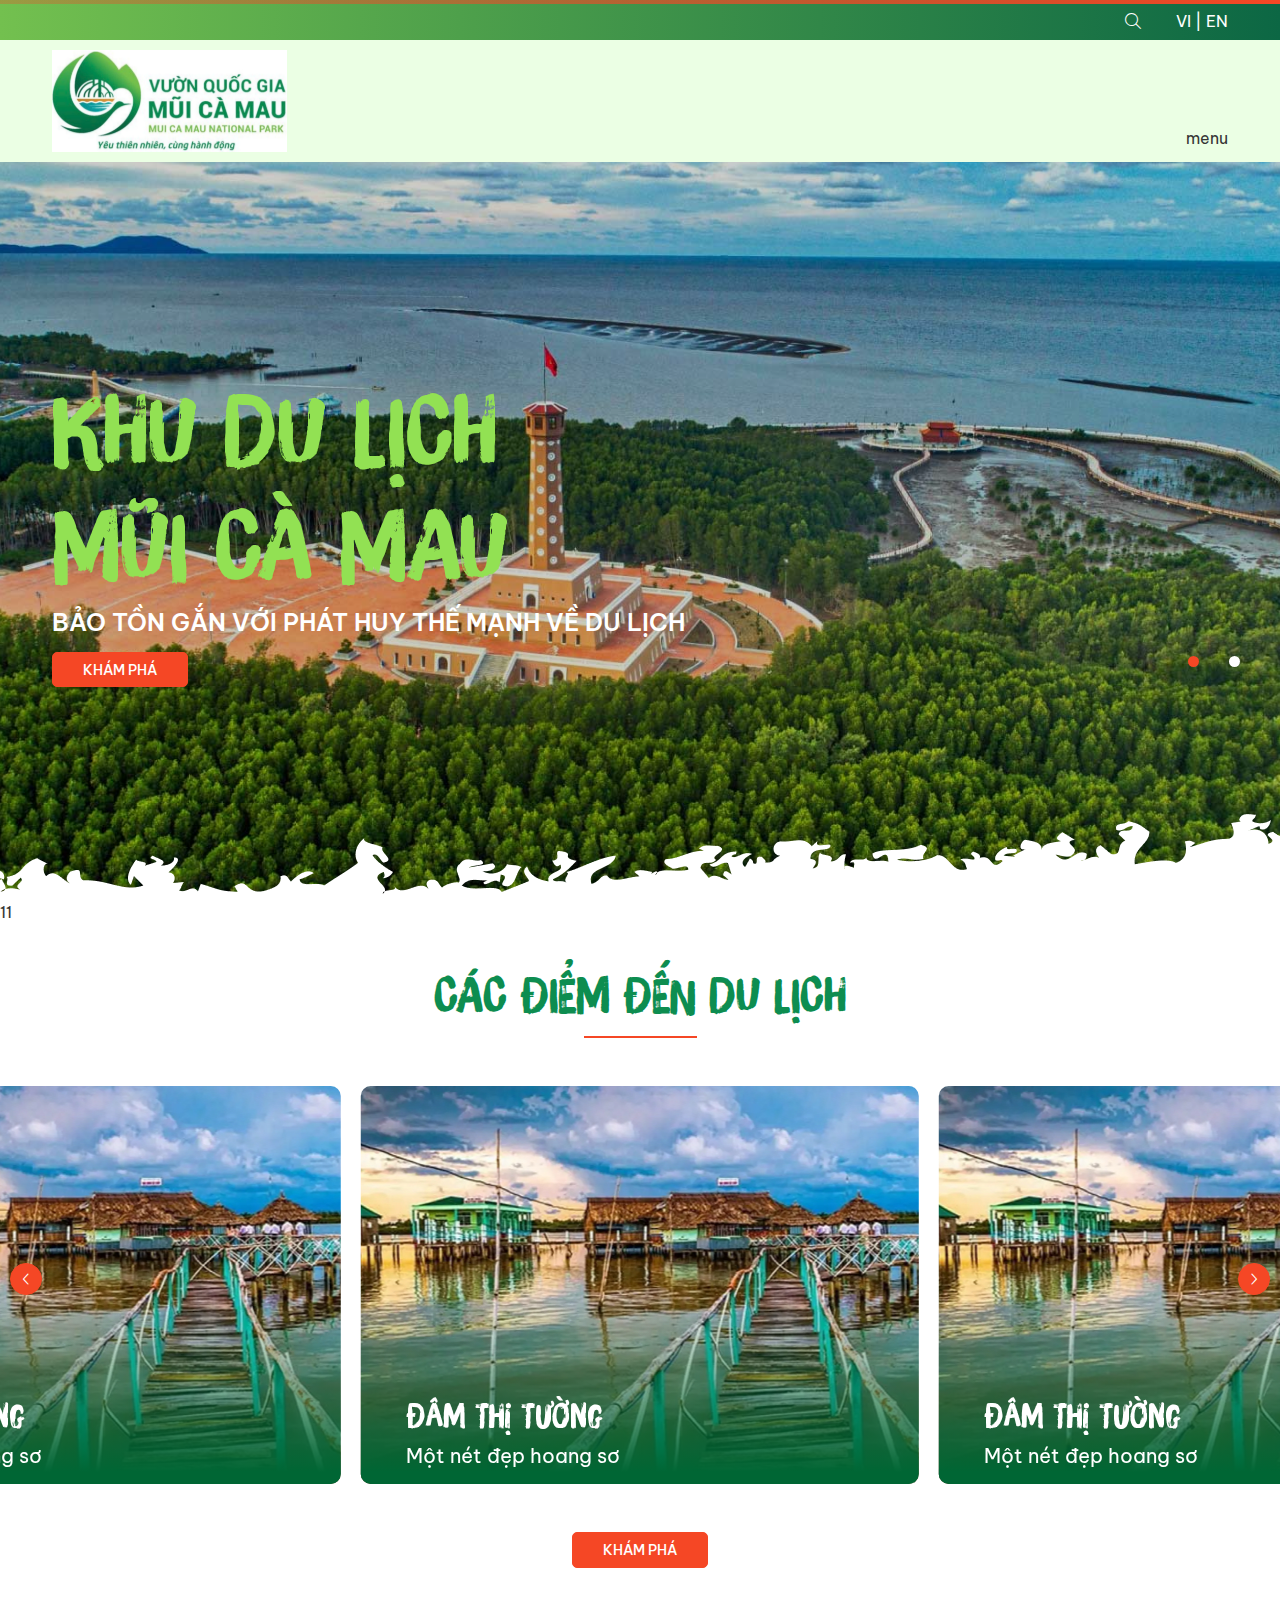
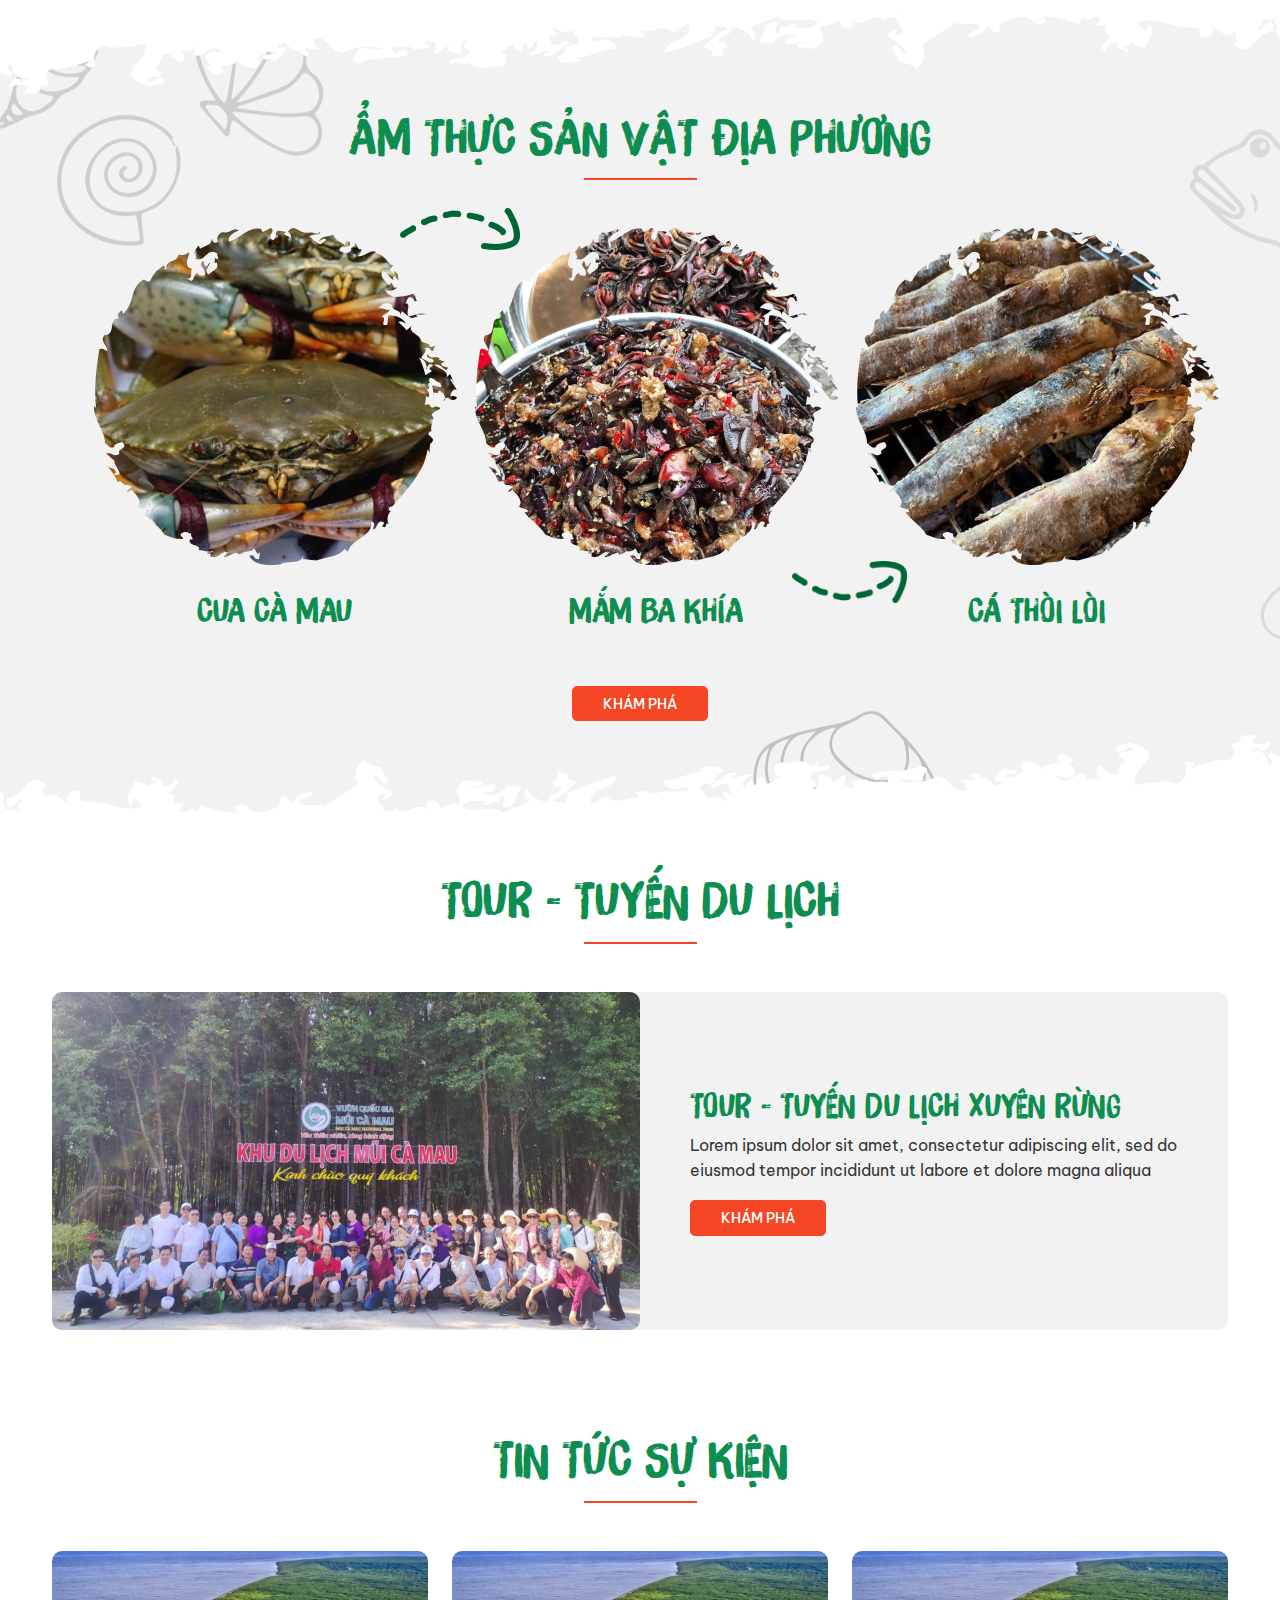
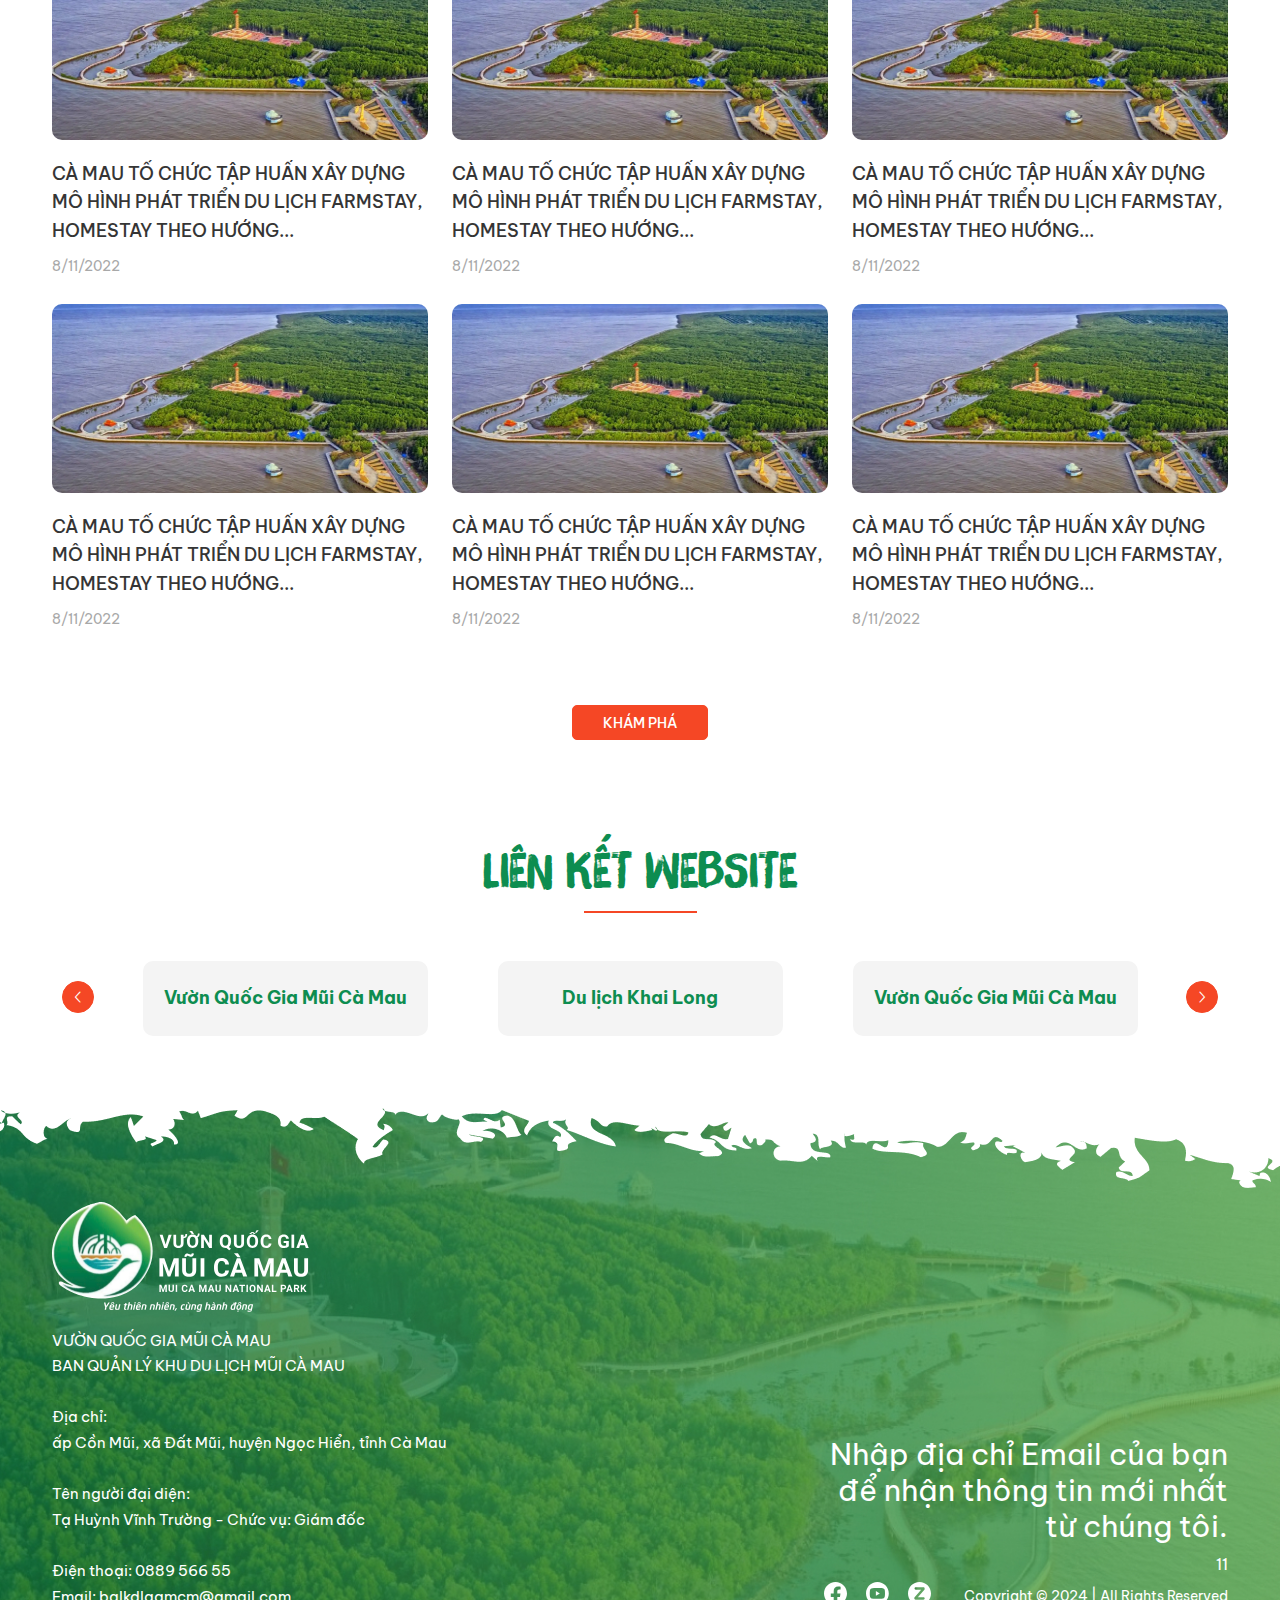
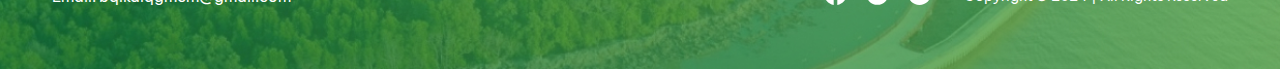
<file: index.html>
<!DOCTYPE html>
<html lang="en">

<head>
    <meta charset="UTF-8">
    <meta http-equiv="X-UA-Compatible" content="IE=edge">
    <meta name="viewport" content="width=device-width, initial-scale=1.0">
    <link rel="stylesheet" href="./assets/css/bootstrap.min.css">
    <link rel="stylesheet" href="./assets/css/styles.css">
    <link rel="stylesheet" href="./assets/css/all.min.css">
    <link rel="stylesheet" href="./assets/css/aos.css">
    <link rel="stylesheet" href="./assets/css/swiper-bundle.min.css">
    <title>Blue</title>
    <style>
        :root {
            --primary: #0D8D50;
            --primary01: #F54725;
            --clText: #353535;
            --clText01: #fff;
        }
    </style>
</head>

<body>
    <header>
		<div class="wrap-header">
            <div class="hd01">
                <div class="container text-end">
                    <div class="hd01-row">
                        <div class="hd01-search">
                            <a href=""><i class="fa-light fa-magnifying-glass"></i></a>
                        </div>
                        <div class="hd01-lang">
                            VI | EN
                        </div>
                    </div>
                </div>
            </div>
            <div class="hd02">
                <div class="container">
                    <div class="hd02-row d-flex justify-content-between align-items-end">
                         <div class="hd02-logo">
                            <a href="./"><img src="./assets/images/logo.svg" alt=""></a>
                         </div>
                         <div class="hd02-nav">
                            menu
                         </div>
                    </div>
                </div>
            </div>
        </div>
    </header>
    <main>
		<section class="ho-content01">
            <div class="swiper hoSlider01">
                <div class="swiper-wrapper">
                  <div class="swiper-slide" style="background-image: url(./assets/images/ho-img00.jpg);">
                    <div class="container">
                        <h2>Khu du lịch<br>
                            Mũi Cà Mau</h2>
                        <p>BẢO TỒN GẮN VỚI PHÁT HUY THẾ MẠNH VỀ DU LỊCH</p>
                        <a href="" class="btn-style01">KHÁM PHÁ</a>
                    </div>
                  </div>
                  <div class="swiper-slide" style="background-image: url(./assets/images/ho-img00.jpg);">
                    <div class="container">
                        <h2>Khu du lịch<br>
                            Mũi Cà Mau</h2>
                        <p>BẢO TỒN GẮN VỚI PHÁT HUY THẾ MẠNH VỀ DU LỊCH</p>
                        <a href="" class="btn-style01">KHÁM PHÁ</a>
                    </div>
                  </div>
                </div>
                <div class="pa01">
                    <div class="container">
                        <div class="swiper-pagination pagination01"></div>
                    </div>
                </div>
            </div>
        </section>
        <section class="ho-content02">
            11
        </section>
        <section class="ho-content03">
            <div class="container">
                <h2 class="title-style01 text-center mb-5">CÁC ĐIỂM ĐẾN DU LỊCH</h2>
            </div>
            <!-- Swiper -->
            <div class="swiper hoSlider03">
                <div class="swiper-wrapper">
                    <div class="swiper-slide">
                        <div class="layout-tour" style="background-image: url(./assets/images/ho-img03.jpg);">
                            <a href=""></a>
                            <div class="h3-info">
                                <div class="ow">
                                    <h3>Đầm Thị Tường</h3>
                                    <p>Một nét đẹp hoang sơ</p>
                                </div>
                            </div>
                        </div>
                    </div>
                    <div class="swiper-slide">
                        <div class="layout-tour" style="background-image: url(./assets/images/ho-img03.jpg);">
                            <a href=""></a>
                            <div class="h3-info">
                                <div class="ow">
                                    <h3>Đầm Thị Tường</h3>
                                    <p>Một nét đẹp hoang sơ</p>
                                </div>
                            </div>
                        </div>
                    </div>
                    <div class="swiper-slide">
                        <div class="layout-tour" style="background-image: url(./assets/images/ho-img03.jpg);">
                            <a href=""></a>
                            <div class="h3-info">
                                <div class="ow">
                                    <h3>Đầm Thị Tường</h3>
                                    <p>Một nét đẹp hoang sơ</p>
                                </div>
                            </div>
                        </div>
                    </div>
                    <div class="swiper-slide">
                        <div class="layout-tour" style="background-image: url(./assets/images/ho-img03.jpg);">
                            <a href=""></a>
                            <div class="h3-info">
                                <div class="ow">
                                    <h3>Đầm Thị Tường</h3>
                                    <p>Một nét đẹp hoang sơ</p>
                                </div>
                            </div>
                        </div>
                    </div>
                    <div class="swiper-slide">
                        <div class="layout-tour" style="background-image: url(./assets/images/ho-img03.jpg);">
                            <a href=""></a>
                            <div class="h3-info">
                                <div class="ow">
                                    <h3>Đầm Thị Tường</h3>
                                    <p>Một nét đẹp hoang sơ</p>
                                </div>
                            </div>
                        </div>
                    </div>
                </div>
                <div class="swiper-button-next next03 nav-style01"><i class="fa-light fa-angle-right"></i></div>
                <div class="swiper-button-prev prev03 nav-style01"><i class="fa-light fa-angle-left"></i></div>
            </div>
            <div class="ow text-center mt-5">
                <a href="" class="btn-style01">KHÁM PHÁ</a>
            </div>
        </section>
        <section class="ho-content04">
            <div class="container">
                <h2 class="title-style01 text-center mb-5">ẨM THỰC SẢN VẬT ĐỊA PHƯƠNG</h2>
                <ul>
                    <li>
                        <a href="">
                            <img src="./assets/images/ho-img08.png" alt="">
                            <h3>CUA CÀ MAU</h3>
                        </a>
                    </li>
                    <li>
                        <a href="">
                            <img src="./assets/images/ho-img09.png" alt="">
                            <h3>MẮM BA KHÍA</h3>
                        </a>
                    </li>
                    <li>
                        <a href="">
                            <img src="./assets/images/ho-img10.png" alt="">
                            <h3>CÁ THÒI LÒI</h3>
                        </a>
                    </li>
                </ul>
                <div class="ow text-center mt-5">
                    <a href="" class="btn-style01">KHÁM PHÁ</a>
                </div>
            </div>
        </section>
        <section class="ho-content05">
            <div class="container">
                <h2 class="title-style01 text-center mb-5">TOUR - TUYẾN DU LỊCH</h2>
                <div class="h5-row d-flex align-items-center">
                    <div class="h5-item">
                        <div class="h5-img">
                            <a href=""><img src="./assets/images/ho-img13.jpg" alt=""></a>
                        </div>
                    </div>
                    <div class="h5-item">
                        <div class="h5-info">
                            <h3>TOUR - TUYẾN DU LỊCH XUYÊN RỪNG</h3>
                            <p>Lorem ipsum dolor sit amet, consectetur adipiscing elit, sed do eiusmod tempor incididunt ut labore et dolore magna aliqua</p>
                            <a href="">KHÁM PHÁ</a>
                        </div>
                    </div>
                </div>
            </div>
        </section>
        <section class="ho-content06">
            <div class="container">
                <h2 class="title-style01 text-center mb-5">TIN TỨC SỰ KIỆN</h2>
                <div class="row">
                    <div class="col-xl-4 col-md-4 col-sm-12 mb-4">
                        <div class="layout-new">
                            <div class="nw-img">
                                <a href=""><img src="./assets/images/ho-img14.jpg" alt=""></a>
                            </div>
                            <div class="nw-info">
                                <h3><a href="">CÀ MAU TỔ CHỨC TẬP HUẤN XÂY DỰNG MÔ HÌNH PHÁT TRIỂN DU LỊCH FARMSTAY, HOMESTAY THEO HƯỚNG...</a></h3>
                                <span class="nw-date">8/11/2022</span>
                            </div>
                        </div>
                    </div>
                    <div class="col-xl-4 col-md-4 col-sm-12 mb-4">
                        <div class="layout-new">
                            <div class="nw-img">
                                <a href=""><img src="./assets/images/ho-img14.jpg" alt=""></a>
                            </div>
                            <div class="nw-info">
                                <h3><a href="">CÀ MAU TỔ CHỨC TẬP HUẤN XÂY DỰNG MÔ HÌNH PHÁT TRIỂN DU LỊCH FARMSTAY, HOMESTAY THEO HƯỚNG...</a></h3>
                                <span class="nw-date">8/11/2022</span>
                            </div>
                        </div>
                    </div>
                    <div class="col-xl-4 col-md-4 col-sm-12 mb-4">
                        <div class="layout-new">
                            <div class="nw-img">
                                <a href=""><img src="./assets/images/ho-img14.jpg" alt=""></a>
                            </div>
                            <div class="nw-info">
                                <h3><a href="">CÀ MAU TỔ CHỨC TẬP HUẤN XÂY DỰNG MÔ HÌNH PHÁT TRIỂN DU LỊCH FARMSTAY, HOMESTAY THEO HƯỚNG...</a></h3>
                                <span class="nw-date">8/11/2022</span>
                            </div>
                        </div>
                    </div>
                    <div class="col-xl-4 col-md-4 col-sm-12 mb-4">
                        <div class="layout-new">
                            <div class="nw-img">
                                <a href=""><img src="./assets/images/ho-img14.jpg" alt=""></a>
                            </div>
                            <div class="nw-info">
                                <h3><a href="">CÀ MAU TỔ CHỨC TẬP HUẤN XÂY DỰNG MÔ HÌNH PHÁT TRIỂN DU LỊCH FARMSTAY, HOMESTAY THEO HƯỚNG...</a></h3>
                                <span class="nw-date">8/11/2022</span>
                            </div>
                        </div>
                    </div>
                    <div class="col-xl-4 col-md-4 col-sm-12 mb-4">
                        <div class="layout-new">
                            <div class="nw-img">
                                <a href=""><img src="./assets/images/ho-img14.jpg" alt=""></a>
                            </div>
                            <div class="nw-info">
                                <h3><a href="">CÀ MAU TỔ CHỨC TẬP HUẤN XÂY DỰNG MÔ HÌNH PHÁT TRIỂN DU LỊCH FARMSTAY, HOMESTAY THEO HƯỚNG...</a></h3>
                                <span class="nw-date">8/11/2022</span>
                            </div>
                        </div>
                    </div>
                    <div class="col-xl-4 col-md-4 col-sm-12 mb-4">
                        <div class="layout-new">
                            <div class="nw-img">
                                <a href=""><img src="./assets/images/ho-img14.jpg" alt=""></a>
                            </div>
                            <div class="nw-info">
                                <h3><a href="">CÀ MAU TỔ CHỨC TẬP HUẤN XÂY DỰNG MÔ HÌNH PHÁT TRIỂN DU LỊCH FARMSTAY, HOMESTAY THEO HƯỚNG...</a></h3>
                                <span class="nw-date">8/11/2022</span>
                            </div>
                        </div>
                    </div>
                </div>
                <div class="ow text-center mt-5">
                    <a href="" class="btn-style01">KHÁM PHÁ</a>
                </div>
            </div>
        </section>
        <section class="ho-content07">
            <div class="container">
                <h2 class="title-style01 text-center mb-5">LIÊN KẾT WEBSITE</h2>
                <div class="h7-slider">
                    <div class="grid-995">
                        <div class="swiper hoSlider07">
                            <div class="swiper-wrapper">
                                <div class="swiper-slide">
                                    <a href="">Vườn Quốc Gia Mũi Cà Mau</a>
                                </div>
                                <div class="swiper-slide">
                                    <a href="">Du lịch Khai Long</a>
                                </div>
                                <div class="swiper-slide">
                                    <a href="">Vườn Quốc Gia Mũi Cà Mau</a>
                                </div>
                                <div class="swiper-slide">
                                    <a href="">Du lịch Khai Long</a>
                                </div>
                                <div class="swiper-slide">
                                    <a href="">Vườn Quốc Gia Mũi Cà Mau</a>
                                </div>
                                <div class="swiper-slide">
                                    <a href="">Du lịch Khai Long</a>
                                </div>
                                <div class="swiper-slide">
                                    <a href="">Vườn Quốc Gia Mũi Cà Mau</a>
                                </div>
                                <div class="swiper-slide">
                                    <a href="">Du lịch Khai Long</a>
                                </div>
                            </div>
                        </div>
                    </div>
                    <div class="swiper-button-next next07 nav-style01"><i class="fa-light fa-angle-right"></i></div>
                    <div class="swiper-button-prev prev7 nav-style01"><i class="fa-light fa-angle-left"></i></div>
                </div>
            </div>
        </section>
    </main>
    <footer>
		<div class="wrap-ft">
            <div class="container">
                <div class="row align-items-end">
                    <div class="col-xl-6 col-md-6 col-sm-12">
                        <a href="./"><img src="./assets/images/logo-ft.svg" alt=""></a>
                        <div class="ft-info mt-3">
                            VƯỜN QUỐC GIA MŨI CÀ MAU<br>
                            BAN QUẢN LÝ KHU DU LỊCH MŨI CÀ MAU<br><br>

                            Địa chỉ:<br>
                            ấp Cồn Mũi, xã Đất Mũi, huyện Ngọc Hiển, tỉnh Cà Mau<br><br>

                            Tên người đại diện:<br>
                            Tạ Huỳnh Vĩnh Trường - Chức vụ: Giám đốc<br><br>

                            Điện thoại: 0889 566 55<br>
                            Email: bqlkdlqgmcm@gmail.com
                        </div>
                    </div>
                    <div class="col-xl-6 col-md-6 col-sm-12 text-end mt-4">
                        <h3>Nhập địa chỉ Email của bạn <br>để nhận thông tin mới nhất<br> từ chúng tôi.</h3>
                        <form action="" method="post">11</form>
                        <ul>
                            <li>
                                <a href="" target="_blank"><img src="./assets/images/ft-img02.svg" alt="Facebook"></a>
                                <a href="" target="_blank"><img src="./assets/images/ft-img03.svg" alt="Youtube"></a>
                                <a href="" target="_blank"><img src="./assets/images/ft-img04.svg" alt="Zing"></a>
                            </li>
                            <li>Copyright © 2024  | All Rights Reserved</li>
                        </ul>
                    </div>
                </div>
            </div>
        </div>
        <a href="#" id="page-top"><i class="fa-sharp fa-regular fa-chevron-up"></i></a>
    </footer>
    <script src="./assets/scripts/jquery.min.js"></script>
    <script src="./assets/scripts/bootstrap.min.js"></script>
    <script src="./assets/scripts/swiper-bundle.min.js"></script>
    <script src="./assets/scripts/aos.js"></script>
    <script src="./assets/scripts/main.js"></script>
    <script>
        
        var hoSlider03 = new Swiper(".hoSlider03", {
            slidesPerView: 2.25,
            loop: true,
            centeredSlides: true,
            spaceBetween: 20,
            navigation: {
                nextEl: ".next03",
                prevEl: ".prev03",
            },
            breakpoints: {
                320: {
                    slidesPerView: 1.25,
                },
                640: {
                    slidesPerView: 1.25,
                },
                768: {
                    slidesPerView: 1.25,
                },
                1024: {
                    slidesPerView: 2.25,
                },
            },
        });
        var hoSlider01 = new Swiper(".hoSlider01", {
            loop: true,
            pagination: {
                el: ".pagination01",
            },
        });

        var hoSlider07 = new Swiper(".hoSlider07", {
            slidesPerView: 3,
            spaceBetween: 70,
            navigation: {
                nextEl: ".next07",
                prevEl: ".prev07",
            },
            breakpoints: {
                320: {
                    slidesPerView: 1,
                    spaceBetween: 20,
                },
                640: {
                    slidesPerView: 2,
                    spaceBetween: 20,
                },
                768: {
                    slidesPerView: 3,
                    spaceBetween: 20,
                },
                1024: {
                    slidesPerView: 3,
                    spaceBetween: 70,
                },
            },
        });
    </script>
</body>

</html>
</file>
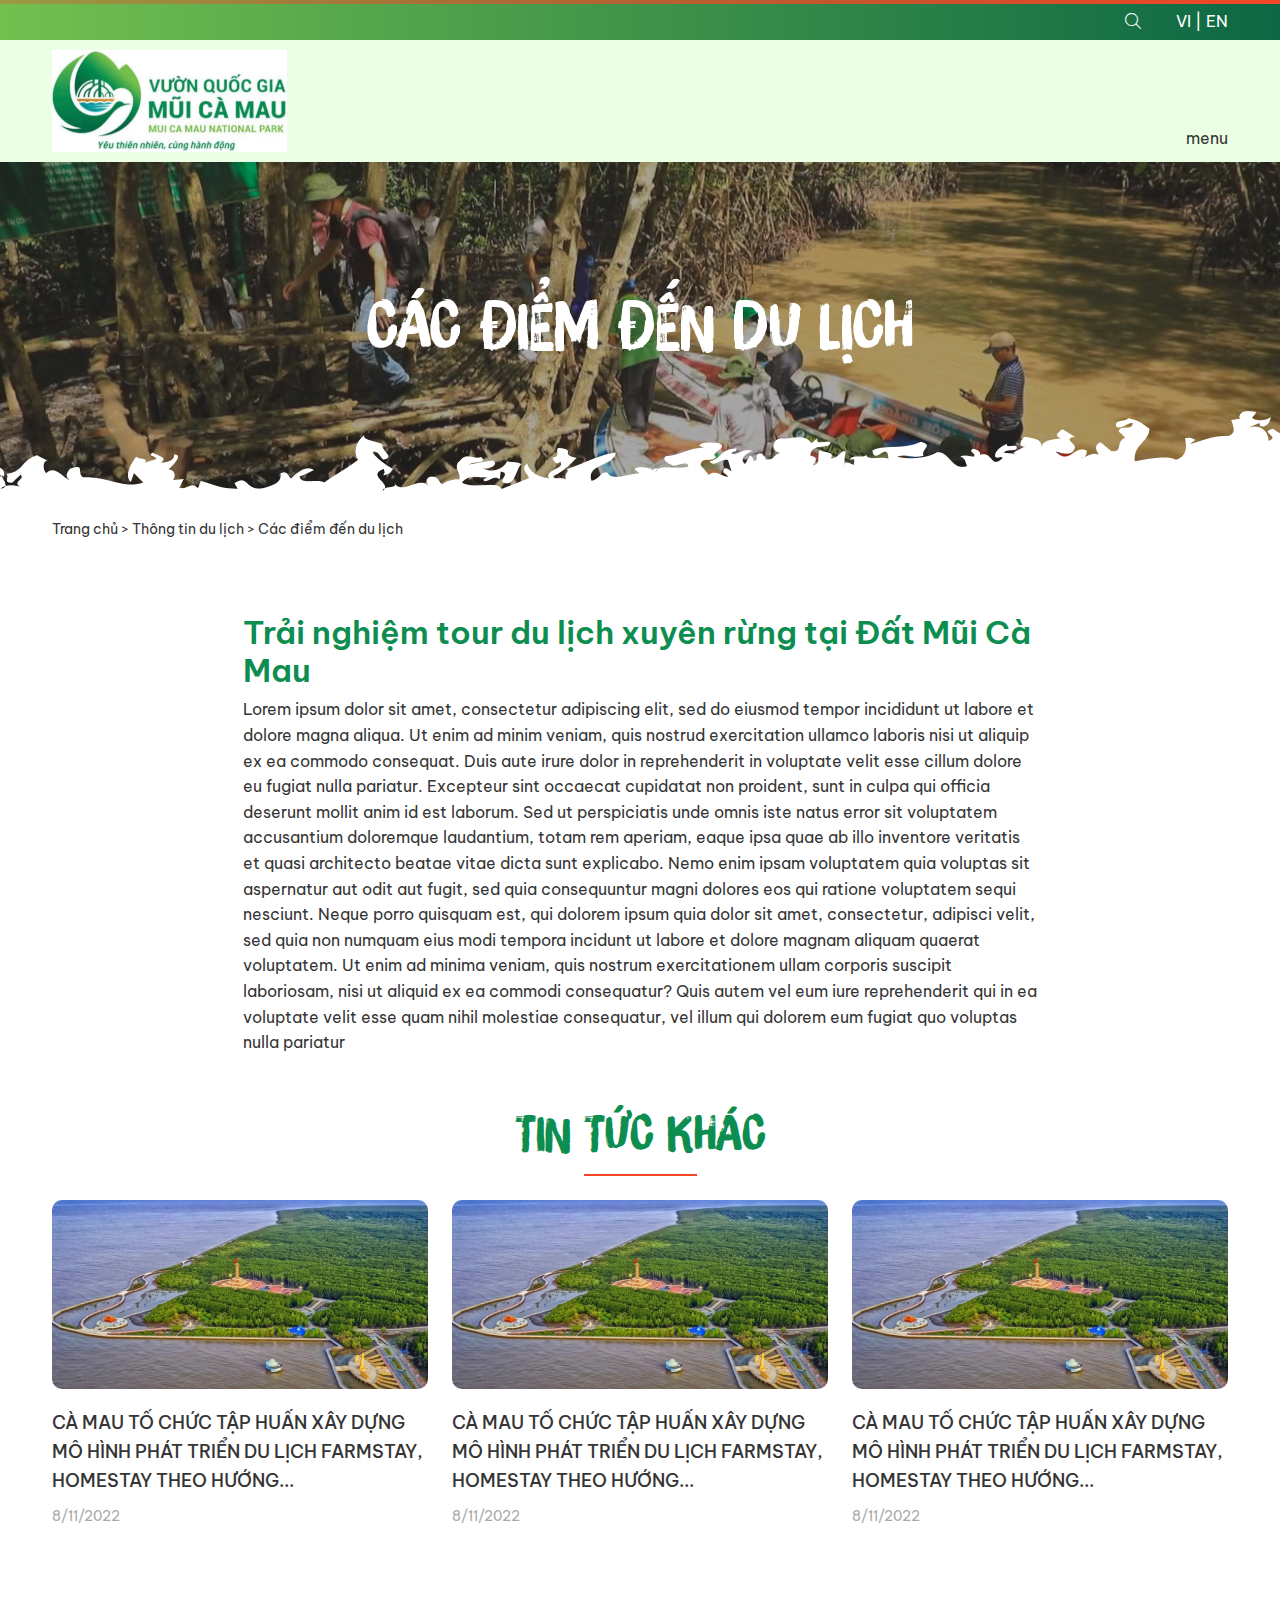
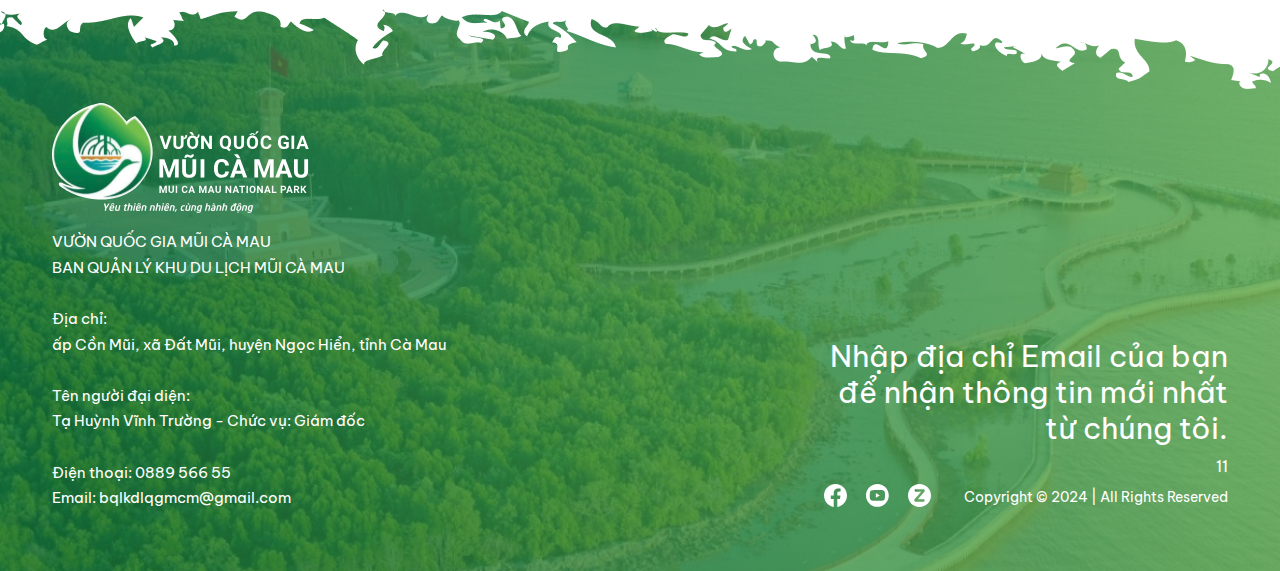
<file: chi-tiet-tin-tuc.html>
<!DOCTYPE html>
<html lang="en">

<head>
    <meta charset="UTF-8">
    <meta http-equiv="X-UA-Compatible" content="IE=edge">
    <meta name="viewport" content="width=device-width, initial-scale=1.0">
    <link rel="stylesheet" href="./assets/css/bootstrap.min.css">
    <link rel="stylesheet" href="./assets/css/styles.css">
    <link rel="stylesheet" href="./assets/css/all.min.css">
    <link rel="stylesheet" href="./assets/css/aos.css">
    <link rel="stylesheet" href="./assets/css/swiper-bundle.min.css">
    <title>Blue</title>
    <style>
        :root {
            --primary: #0D8D50;
            --primary01: #F54725;
            --clText: #353535;
            --clText01: #fff;
        }
    </style>
</head>

<body>
    <header>
		<div class="wrap-header">
            <div class="hd01">
                <div class="container text-end">
                    <div class="hd01-row">
                        <div class="hd01-search">
                            <a href=""><i class="fa-light fa-magnifying-glass"></i></a>
                        </div>
                        <div class="hd01-lang">
                            VI | EN
                        </div>
                    </div>
                </div>
            </div>
            <div class="hd02">
                <div class="container">
                    <div class="hd02-row d-flex justify-content-between align-items-end">
                         <div class="hd02-logo">
                            <a href="./"><img src="./assets/images/logo.svg" alt=""></a>
                         </div>
                         <div class="hd02-nav">
                            menu
                         </div>
                    </div>
                </div>
            </div>
        </div>
    </header>
    <main>
		<section class="hd-page">
            <div class="p-bg" style="background-image: url(./assets/images/t-img00.jpg);">
                <div class="container">
                    <h1 class="tt-page text-center">CÁC ĐIỂM ĐẾN DU LỊCH</h1>
                </div>
            </div>
            <div class="p-breadcrum">
                <div class="container">
                    Trang chủ > Thông tin du lịch > Các điểm đến du lịch
                </div>
            </div>
        </section>
        <section class="ds-tuyen ct-tuyen">
            <div class="container">
                <div class="grid-795">
                    <h1>Trải nghiệm tour du lịch xuyên rừng tại Đất Mũi Cà Mau</h1>
                    Lorem ipsum dolor sit amet, consectetur adipiscing elit, sed do eiusmod tempor incididunt ut labore et dolore magna aliqua. Ut enim ad minim veniam, quis nostrud exercitation ullamco laboris nisi ut aliquip ex ea commodo consequat. Duis aute irure dolor in reprehenderit in voluptate velit esse cillum dolore eu fugiat nulla pariatur. Excepteur sint occaecat cupidatat non proident, sunt in culpa qui officia deserunt mollit anim id est laborum.

Sed ut perspiciatis unde omnis iste natus error sit voluptatem accusantium doloremque laudantium, totam rem aperiam, eaque ipsa quae ab illo inventore veritatis et quasi architecto beatae vitae dicta sunt explicabo. Nemo enim ipsam voluptatem quia voluptas sit aspernatur aut odit aut fugit, sed quia consequuntur magni dolores eos qui ratione voluptatem sequi nesciunt. Neque porro quisquam est, qui dolorem ipsum quia dolor sit amet, consectetur, adipisci velit, sed quia non numquam eius modi tempora incidunt ut labore et dolore magnam aliquam quaerat voluptatem. Ut enim ad minima veniam, quis nostrum exercitationem ullam corporis suscipit laboriosam, nisi ut aliquid ex ea commodi consequatur? Quis autem vel eum iure reprehenderit qui in ea voluptate velit esse quam nihil molestiae consequatur, vel illum qui dolorem eum fugiat quo voluptas nulla pariatur
                </div>
                <div class="mt-5">
                    <h2 class="title-style01 text-center mb-4">TIN TỨC KHÁC</h2>
                    <div class="row">
                        <div class="col-xl-4 col-md-4 col-sm-12 mb-4">
                            <div class="layout-new">
                                <div class="nw-img">
                                    <a href=""><img src="./assets/images/ho-img14.jpg" alt=""></a>
                                </div>
                                <div class="nw-info">
                                    <h3><a href="">CÀ MAU TỔ CHỨC TẬP HUẤN XÂY DỰNG MÔ HÌNH PHÁT TRIỂN DU LỊCH FARMSTAY, HOMESTAY THEO HƯỚNG...</a></h3>
                                    <span class="nw-date">8/11/2022</span>
                                </div>
                            </div>
                        </div>
                        <div class="col-xl-4 col-md-4 col-sm-12 mb-4">
                            <div class="layout-new">
                                <div class="nw-img">
                                    <a href=""><img src="./assets/images/ho-img14.jpg" alt=""></a>
                                </div>
                                <div class="nw-info">
                                    <h3><a href="">CÀ MAU TỔ CHỨC TẬP HUẤN XÂY DỰNG MÔ HÌNH PHÁT TRIỂN DU LỊCH FARMSTAY, HOMESTAY THEO HƯỚNG...</a></h3>
                                    <span class="nw-date">8/11/2022</span>
                                </div>
                            </div>
                        </div>
                        <div class="col-xl-4 col-md-4 col-sm-12 mb-4">
                            <div class="layout-new">
                                <div class="nw-img">
                                    <a href=""><img src="./assets/images/ho-img14.jpg" alt=""></a>
                                </div>
                                <div class="nw-info">
                                    <h3><a href="">CÀ MAU TỔ CHỨC TẬP HUẤN XÂY DỰNG MÔ HÌNH PHÁT TRIỂN DU LỊCH FARMSTAY, HOMESTAY THEO HƯỚNG...</a></h3>
                                    <span class="nw-date">8/11/2022</span>
                                </div>
                            </div>
                        </div>
                    </div>
                </div>
            </div>
        </section>
    </main>
    <footer>
		<div class="wrap-ft">
            <div class="container">
                <div class="row align-items-end">
                    <div class="col-xl-6 col-md-6 col-sm-12">
                        <a href="./"><img src="./assets/images/logo-ft.svg" alt=""></a>
                        <div class="ft-info mt-3">
                            VƯỜN QUỐC GIA MŨI CÀ MAU<br>
                            BAN QUẢN LÝ KHU DU LỊCH MŨI CÀ MAU<br><br>

                            Địa chỉ:<br>
                            ấp Cồn Mũi, xã Đất Mũi, huyện Ngọc Hiển, tỉnh Cà Mau<br><br>

                            Tên người đại diện:<br>
                            Tạ Huỳnh Vĩnh Trường - Chức vụ: Giám đốc<br><br>

                            Điện thoại: 0889 566 55<br>
                            Email: bqlkdlqgmcm@gmail.com
                        </div>
                    </div>
                    <div class="col-xl-6 col-md-6 col-sm-12 text-end mt-4">
                        <h3>Nhập địa chỉ Email của bạn <br>để nhận thông tin mới nhất<br> từ chúng tôi.</h3>
                        <form action="" method="post">11</form>
                        <ul>
                            <li>
                                <a href="" target="_blank"><img src="./assets/images/ft-img02.svg" alt="Facebook"></a>
                                <a href="" target="_blank"><img src="./assets/images/ft-img03.svg" alt="Youtube"></a>
                                <a href="" target="_blank"><img src="./assets/images/ft-img04.svg" alt="Zing"></a>
                            </li>
                            <li>Copyright © 2024  | All Rights Reserved</li>
                        </ul>
                    </div>
                </div>
            </div>
        </div>
        <a href="#" id="page-top"><i class="fa-sharp fa-regular fa-chevron-up"></i></a>
    </footer>
    <script src="./assets/scripts/jquery.min.js"></script>
    <script src="./assets/scripts/bootstrap.min.js"></script>
    <script src="./assets/scripts/swiper-bundle.min.js"></script>
    <script src="./assets/scripts/aos.js"></script>
    <script src="./assets/scripts/main.js"></script>
    <script>
        
        var hoSlider03 = new Swiper(".hoSlider03", {
            slidesPerView: 2.25,
            loop: true,
            centeredSlides: true,
            spaceBetween: 20,
            navigation: {
                nextEl: ".next03",
                prevEl: ".prev03",
            },
            breakpoints: {
                320: {
                    slidesPerView: 1.25,
                },
                640: {
                    slidesPerView: 1.25,
                },
                768: {
                    slidesPerView: 1.25,
                },
                1024: {
                    slidesPerView: 2.25,
                },
            },
        });
        var hoSlider01 = new Swiper(".hoSlider01", {
            loop: true,
            pagination: {
                el: ".pagination01",
            },
        });

        var hoSlider07 = new Swiper(".hoSlider07", {
            slidesPerView: 3,
            spaceBetween: 70,
            navigation: {
                nextEl: ".next07",
                prevEl: ".prev07",
            },
            breakpoints: {
                320: {
                    slidesPerView: 1,
                    spaceBetween: 20,
                },
                640: {
                    slidesPerView: 2,
                    spaceBetween: 20,
                },
                768: {
                    slidesPerView: 3,
                    spaceBetween: 20,
                },
                1024: {
                    slidesPerView: 3,
                    spaceBetween: 70,
                },
            },
        });
    </script>
</body>

</html>
</file>
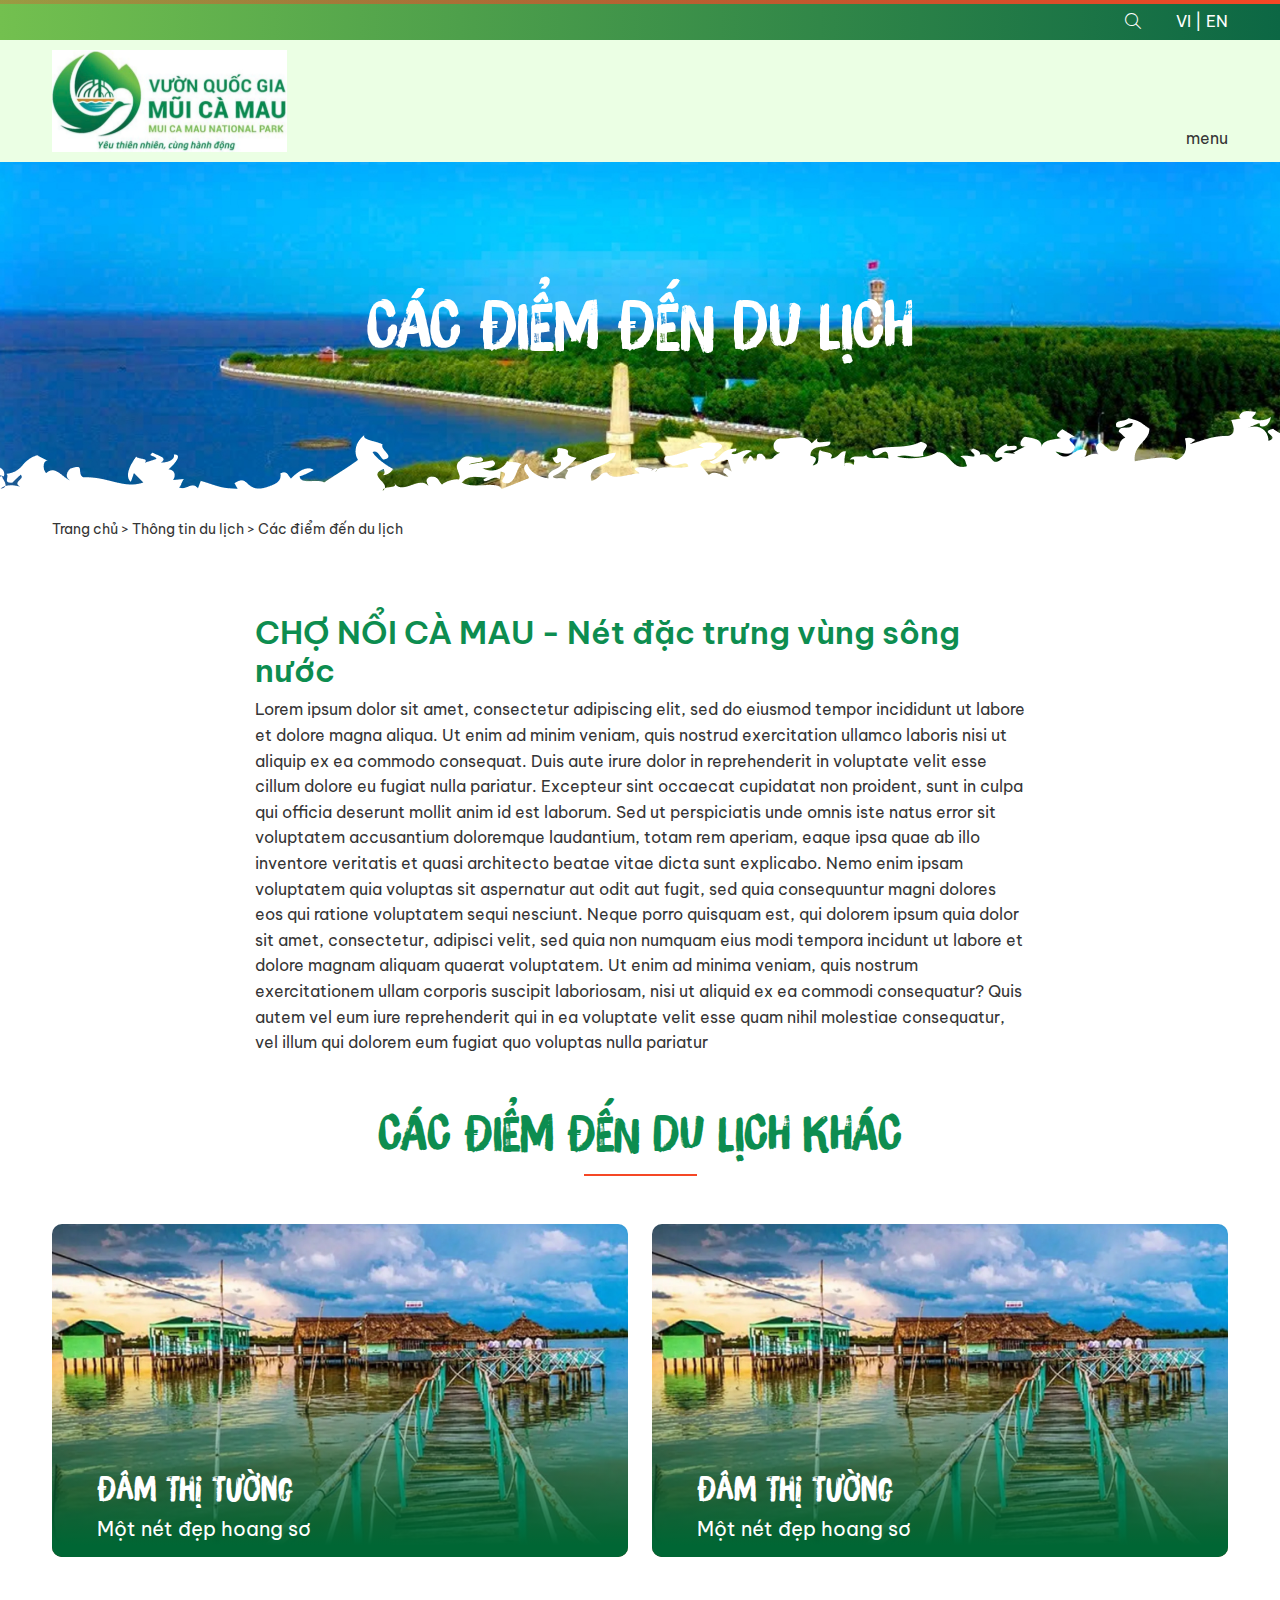
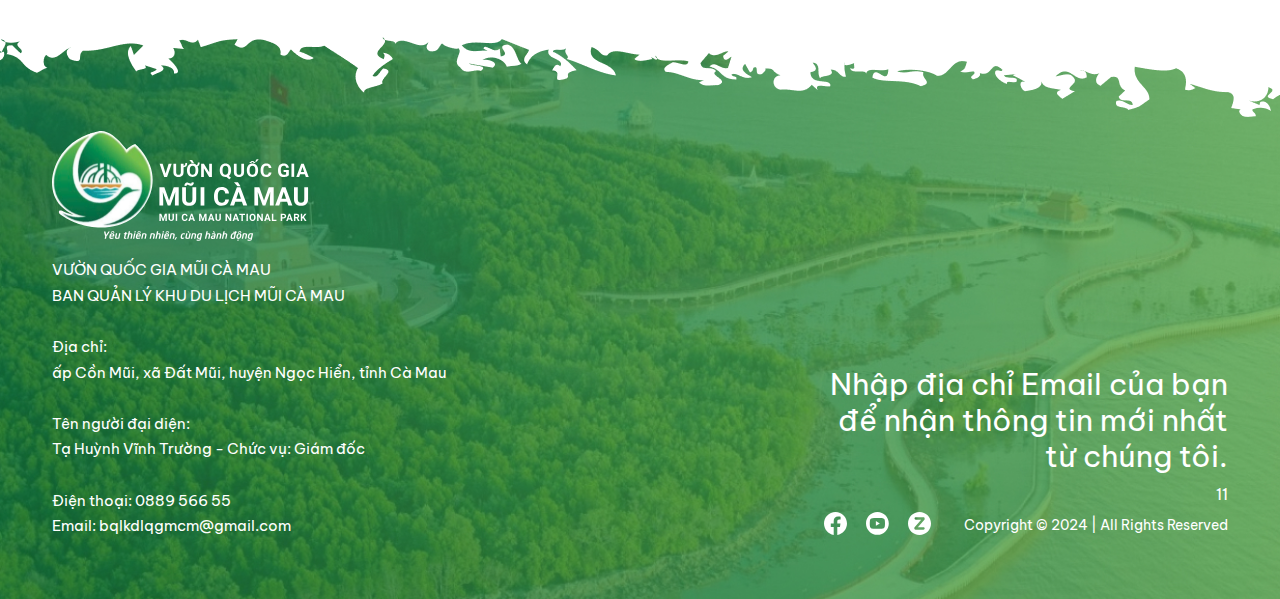
<file: chi-tiet-tour.html>
<!DOCTYPE html>
<html lang="en">

<head>
    <meta charset="UTF-8">
    <meta http-equiv="X-UA-Compatible" content="IE=edge">
    <meta name="viewport" content="width=device-width, initial-scale=1.0">
    <link rel="stylesheet" href="./assets/css/bootstrap.min.css">
    <link rel="stylesheet" href="./assets/css/styles.css">
    <link rel="stylesheet" href="./assets/css/all.min.css">
    <link rel="stylesheet" href="./assets/css/aos.css">
    <link rel="stylesheet" href="./assets/css/swiper-bundle.min.css">
    <title>Blue</title>
    <style>
        :root {
            --primary: #0D8D50;
            --primary01: #F54725;
            --clText: #353535;
            --clText01: #fff;
        }
    </style>
</head>

<body>
    <header>
		<div class="wrap-header">
            <div class="hd01">
                <div class="container text-end">
                    <div class="hd01-row">
                        <div class="hd01-search">
                            <a href=""><i class="fa-light fa-magnifying-glass"></i></a>
                        </div>
                        <div class="hd01-lang">
                            VI | EN
                        </div>
                    </div>
                </div>
            </div>
            <div class="hd02">
                <div class="container">
                    <div class="hd02-row d-flex justify-content-between align-items-end">
                         <div class="hd02-logo">
                            <a href="./"><img src="./assets/images/logo.svg" alt=""></a>
                         </div>
                         <div class="hd02-nav">
                            menu
                         </div>
                    </div>
                </div>
            </div>
        </div>
    </header>
    <main>
		<section class="hd-page">
            <div class="p-bg" style="background-image: url(./assets/images/ds-img00.jpg);">
                <div class="container">
                    <h1 class="tt-page text-center">CÁC ĐIỂM ĐẾN DU LỊCH</h1>
                </div>
            </div>
            <div class="p-breadcrum">
                <div class="container">
                    Trang chủ > Thông tin du lịch > Các điểm đến du lịch
                </div>
            </div>
        </section>
        <section class="p-chitiet">
            <div class="container grid-795">
                <h1>CHỢ NỔI CÀ MAU - Nét đặc trưng vùng sông nước</h1>
                <p>Lorem ipsum dolor sit amet, consectetur adipiscing elit, sed do eiusmod tempor incididunt ut labore et dolore magna aliqua. Ut enim ad minim veniam, quis nostrud exercitation ullamco laboris nisi ut aliquip ex ea commodo consequat. Duis aute irure dolor in reprehenderit in voluptate velit esse cillum dolore eu fugiat nulla pariatur. Excepteur sint occaecat cupidatat non proident, sunt in culpa qui officia deserunt mollit anim id est laborum.

                    Sed ut perspiciatis unde omnis iste natus error sit voluptatem accusantium doloremque laudantium, totam rem aperiam, eaque ipsa quae ab illo inventore veritatis et quasi architecto beatae vitae dicta sunt explicabo. Nemo enim ipsam voluptatem quia voluptas sit aspernatur aut odit aut fugit, sed quia consequuntur magni dolores eos qui ratione voluptatem sequi nesciunt. Neque porro quisquam est, qui dolorem ipsum quia dolor sit amet, consectetur, adipisci velit, sed quia non numquam eius modi tempora incidunt ut labore et dolore magnam aliquam quaerat voluptatem. Ut enim ad minima veniam, quis nostrum exercitationem ullam corporis suscipit laboriosam, nisi ut aliquid ex ea commodi consequatur? Quis autem vel eum iure reprehenderit qui in ea voluptate velit esse quam nihil molestiae consequatur, vel illum qui dolorem eum fugiat quo voluptas nulla pariatur</p>
            </div>
            <div class="p-chitiet01 mt-5">
                <div class="container">
                    <h2 class="title-style01 text-center mb-5">CÁC ĐIỂM ĐẾN DU LỊCH KHÁC</h2>
                    <div class="row">
                        <div class="col-xl-6 col-md-6 col-sm-12 mb-4">
                            <div class="layout-tour tour02" style="background-image: url(./assets/images/ho-img03.jpg);">
                                <a href=""></a>
                                <div class="h3-info">
                                    <div class="ow">
                                        <h3>Đầm Thị Tường</h3>
                                        <p>Một nét đẹp hoang sơ</p>
                                    </div>
                                </div>
                            </div>
                        </div>
                        <div class="col-xl-6 col-md-6 col-sm-12 mb-4">
                            <div class="layout-tour tour02" style="background-image: url(./assets/images/ho-img03.jpg);">
                                <a href=""></a>
                                <div class="h3-info">
                                    <div class="ow">
                                        <h3>Đầm Thị Tường</h3>
                                        <p>Một nét đẹp hoang sơ</p>
                                    </div>
                                </div>
                            </div>
                        </div>
                    </div>
                </div>
                
            </div>
            
        </section>
    </main>
    <footer>
		<div class="wrap-ft">
            <div class="container">
                <div class="row align-items-end">
                    <div class="col-xl-6 col-md-6 col-sm-12">
                        <a href="./"><img src="./assets/images/logo-ft.svg" alt=""></a>
                        <div class="ft-info mt-3">
                            VƯỜN QUỐC GIA MŨI CÀ MAU<br>
                            BAN QUẢN LÝ KHU DU LỊCH MŨI CÀ MAU<br><br>

                            Địa chỉ:<br>
                            ấp Cồn Mũi, xã Đất Mũi, huyện Ngọc Hiển, tỉnh Cà Mau<br><br>

                            Tên người đại diện:<br>
                            Tạ Huỳnh Vĩnh Trường - Chức vụ: Giám đốc<br><br>

                            Điện thoại: 0889 566 55<br>
                            Email: bqlkdlqgmcm@gmail.com
                        </div>
                    </div>
                    <div class="col-xl-6 col-md-6 col-sm-12 text-end mt-4">
                        <h3>Nhập địa chỉ Email của bạn <br>để nhận thông tin mới nhất<br> từ chúng tôi.</h3>
                        <form action="" method="post">11</form>
                        <ul>
                            <li>
                                <a href="" target="_blank"><img src="./assets/images/ft-img02.svg" alt="Facebook"></a>
                                <a href="" target="_blank"><img src="./assets/images/ft-img03.svg" alt="Youtube"></a>
                                <a href="" target="_blank"><img src="./assets/images/ft-img04.svg" alt="Zing"></a>
                            </li>
                            <li>Copyright © 2024  | All Rights Reserved</li>
                        </ul>
                    </div>
                </div>
            </div>
        </div>
        <a href="#" id="page-top"><i class="fa-sharp fa-regular fa-chevron-up"></i></a>
    </footer>
    <script src="./assets/scripts/jquery.min.js"></script>
    <script src="./assets/scripts/bootstrap.min.js"></script>
    <script src="./assets/scripts/swiper-bundle.min.js"></script>
    <script src="./assets/scripts/aos.js"></script>
    <script src="./assets/scripts/main.js"></script>
    <script>
        
        var hoSlider03 = new Swiper(".hoSlider03", {
            slidesPerView: 2.25,
            loop: true,
            centeredSlides: true,
            spaceBetween: 20,
            navigation: {
                nextEl: ".next03",
                prevEl: ".prev03",
            },
            breakpoints: {
                320: {
                    slidesPerView: 1.25,
                },
                640: {
                    slidesPerView: 1.25,
                },
                768: {
                    slidesPerView: 1.25,
                },
                1024: {
                    slidesPerView: 2.25,
                },
            },
        });
        var hoSlider01 = new Swiper(".hoSlider01", {
            loop: true,
            pagination: {
                el: ".pagination01",
            },
        });

        var hoSlider07 = new Swiper(".hoSlider07", {
            slidesPerView: 3,
            spaceBetween: 70,
            navigation: {
                nextEl: ".next07",
                prevEl: ".prev07",
            },
            breakpoints: {
                320: {
                    slidesPerView: 1,
                    spaceBetween: 20,
                },
                640: {
                    slidesPerView: 2,
                    spaceBetween: 20,
                },
                768: {
                    slidesPerView: 3,
                    spaceBetween: 20,
                },
                1024: {
                    slidesPerView: 3,
                    spaceBetween: 70,
                },
            },
        });
    </script>
</body>

</html>
</file>
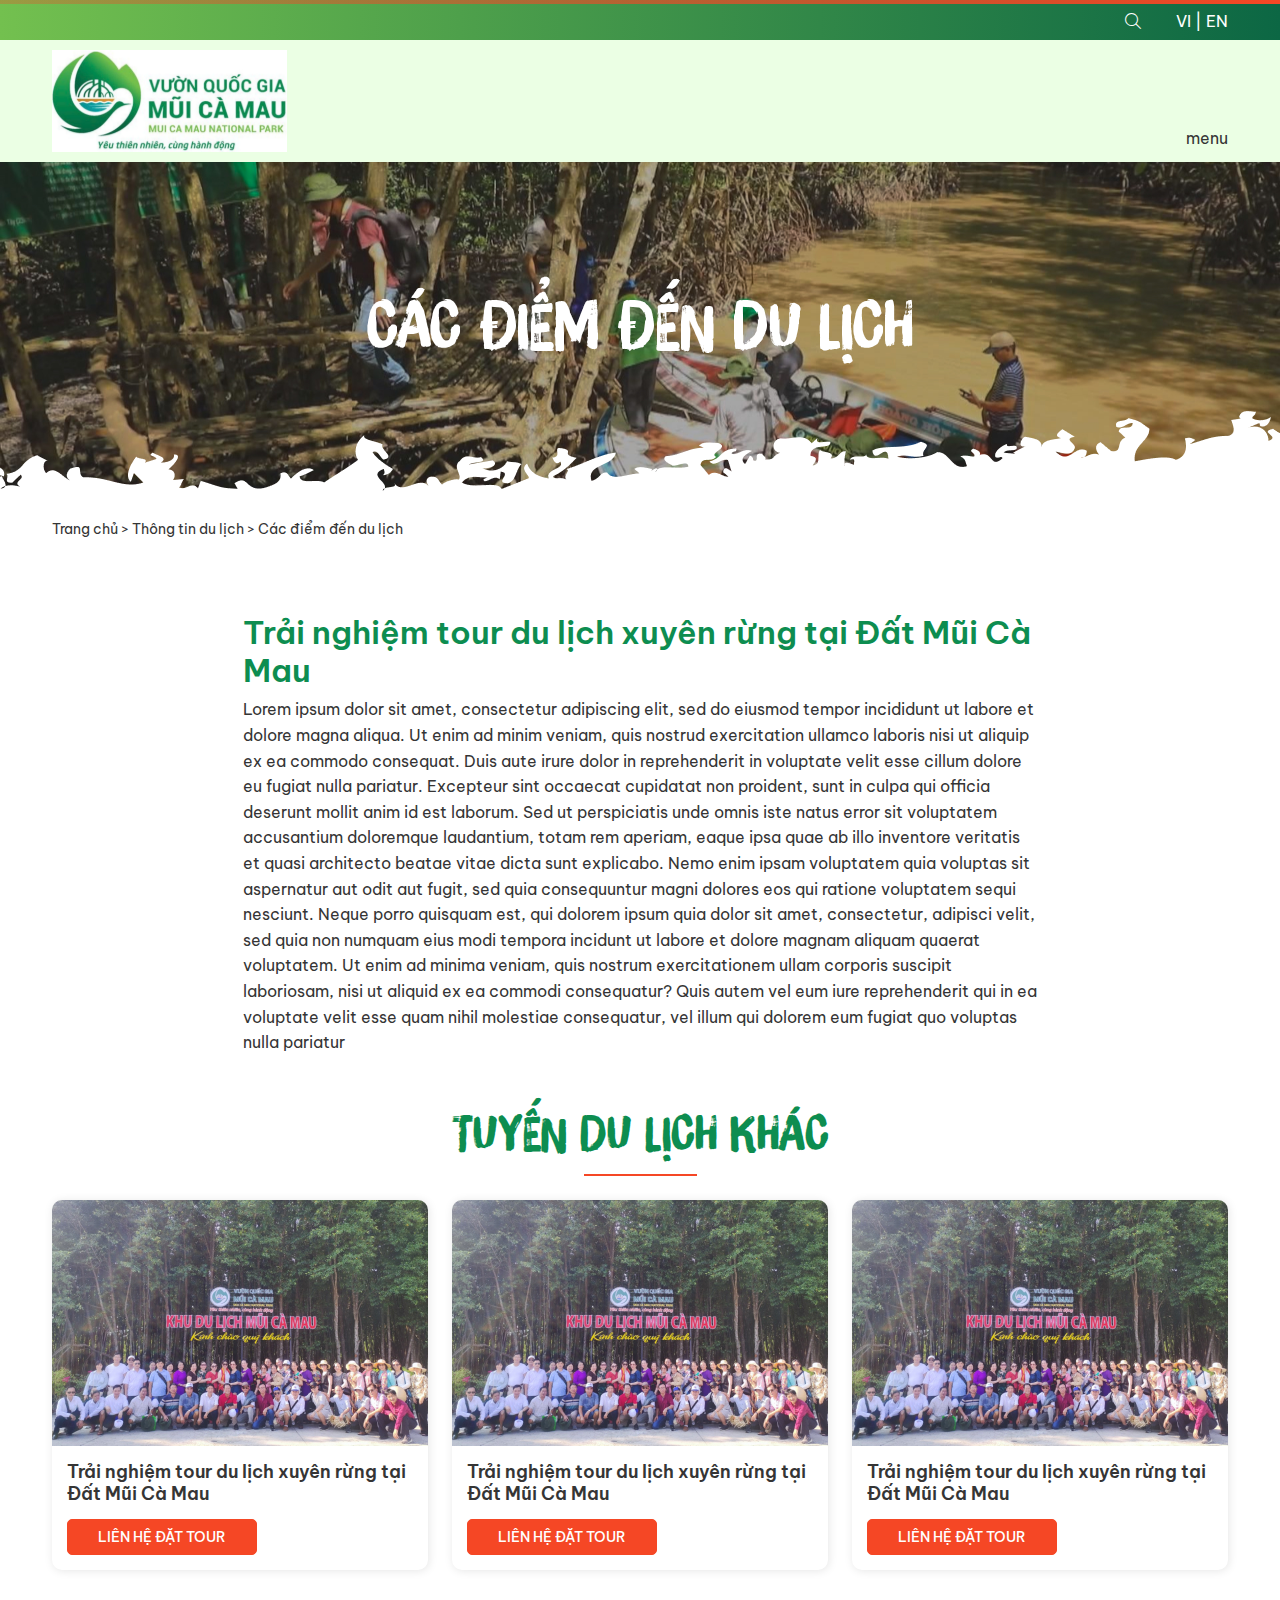
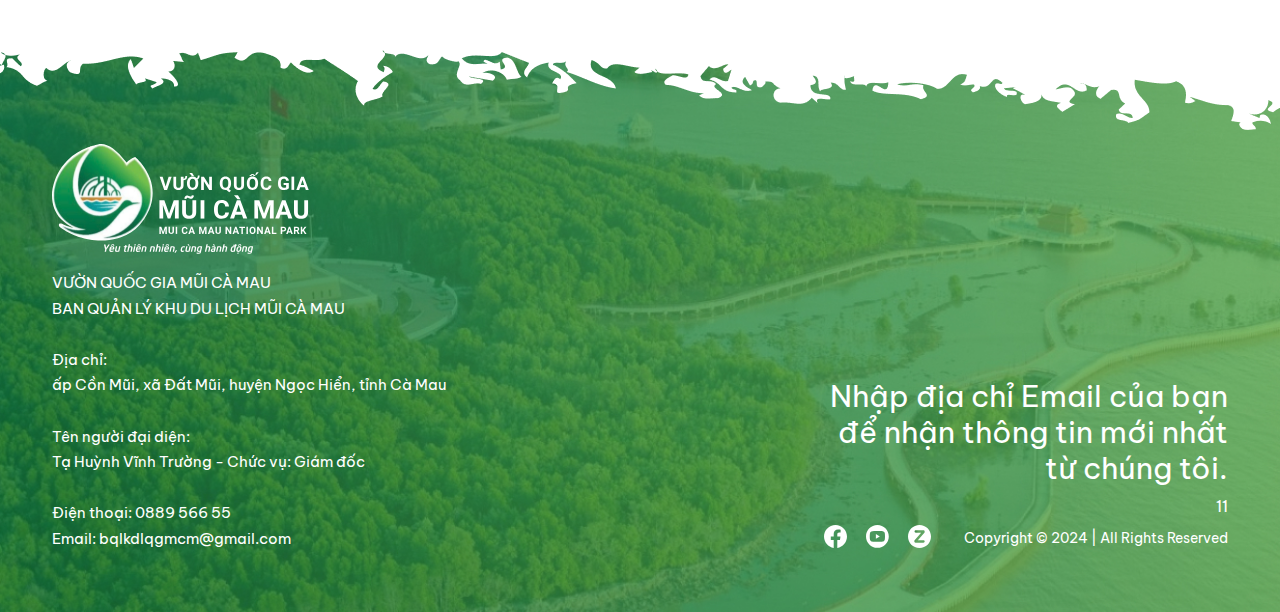
<file: chi-tiet-tuyen.html>
<!DOCTYPE html>
<html lang="en">

<head>
    <meta charset="UTF-8">
    <meta http-equiv="X-UA-Compatible" content="IE=edge">
    <meta name="viewport" content="width=device-width, initial-scale=1.0">
    <link rel="stylesheet" href="./assets/css/bootstrap.min.css">
    <link rel="stylesheet" href="./assets/css/styles.css">
    <link rel="stylesheet" href="./assets/css/all.min.css">
    <link rel="stylesheet" href="./assets/css/aos.css">
    <link rel="stylesheet" href="./assets/css/swiper-bundle.min.css">
    <title>Blue</title>
    <style>
        :root {
            --primary: #0D8D50;
            --primary01: #F54725;
            --clText: #353535;
            --clText01: #fff;
        }
    </style>
</head>

<body>
    <header>
		<div class="wrap-header">
            <div class="hd01">
                <div class="container text-end">
                    <div class="hd01-row">
                        <div class="hd01-search">
                            <a href=""><i class="fa-light fa-magnifying-glass"></i></a>
                        </div>
                        <div class="hd01-lang">
                            VI | EN
                        </div>
                    </div>
                </div>
            </div>
            <div class="hd02">
                <div class="container">
                    <div class="hd02-row d-flex justify-content-between align-items-end">
                         <div class="hd02-logo">
                            <a href="./"><img src="./assets/images/logo.svg" alt=""></a>
                         </div>
                         <div class="hd02-nav">
                            menu
                         </div>
                    </div>
                </div>
            </div>
        </div>
    </header>
    <main>
		<section class="hd-page">
            <div class="p-bg" style="background-image: url(./assets/images/t-img00.jpg);">
                <div class="container">
                    <h1 class="tt-page text-center">CÁC ĐIỂM ĐẾN DU LỊCH</h1>
                </div>
            </div>
            <div class="p-breadcrum">
                <div class="container">
                    Trang chủ > Thông tin du lịch > Các điểm đến du lịch
                </div>
            </div>
        </section>
        <section class="ds-tuyen ct-tuyen">
            <div class="container">
                <div class="grid-795">
                    <h1>Trải nghiệm tour du lịch xuyên rừng tại Đất Mũi Cà Mau</h1>
                    Lorem ipsum dolor sit amet, consectetur adipiscing elit, sed do eiusmod tempor incididunt ut labore et dolore magna aliqua. Ut enim ad minim veniam, quis nostrud exercitation ullamco laboris nisi ut aliquip ex ea commodo consequat. Duis aute irure dolor in reprehenderit in voluptate velit esse cillum dolore eu fugiat nulla pariatur. Excepteur sint occaecat cupidatat non proident, sunt in culpa qui officia deserunt mollit anim id est laborum.

Sed ut perspiciatis unde omnis iste natus error sit voluptatem accusantium doloremque laudantium, totam rem aperiam, eaque ipsa quae ab illo inventore veritatis et quasi architecto beatae vitae dicta sunt explicabo. Nemo enim ipsam voluptatem quia voluptas sit aspernatur aut odit aut fugit, sed quia consequuntur magni dolores eos qui ratione voluptatem sequi nesciunt. Neque porro quisquam est, qui dolorem ipsum quia dolor sit amet, consectetur, adipisci velit, sed quia non numquam eius modi tempora incidunt ut labore et dolore magnam aliquam quaerat voluptatem. Ut enim ad minima veniam, quis nostrum exercitationem ullam corporis suscipit laboriosam, nisi ut aliquid ex ea commodi consequatur? Quis autem vel eum iure reprehenderit qui in ea voluptate velit esse quam nihil molestiae consequatur, vel illum qui dolorem eum fugiat quo voluptas nulla pariatur
                </div>
                <div class="mt-5">
                    <h2 class="title-style01 text-center mb-4">TUYẾN DU LỊCH KHÁC</h2>
                    <div class="row">
                        <div class="col-xl-4 col-md-4 col-sm-12 mb-4">
                            <div class="layout-tuyen">
                                <div class="t-img">
                                    <a href=""><img src="./assets/images/t-img01.jpg" alt=""></a>
                                </div>
                                <div class="t-info">
                                    <h3><a href="">Trải nghiệm tour du lịch xuyên rừng tại Đất Mũi Cà Mau</a></h3>
                                    <a href="" class="btn-style01">LIÊN HỆ ĐẶT TOUR</a>
                                </div>
                            </div>
                        </div>
                        <div class="col-xl-4 col-md-4 col-sm-12 mb-4">
                            <div class="layout-tuyen">
                                <div class="t-img">
                                    <a href=""><img src="./assets/images/t-img01.jpg" alt=""></a>
                                </div>
                                <div class="t-info">
                                    <h3><a href="">Trải nghiệm tour du lịch xuyên rừng tại Đất Mũi Cà Mau</a></h3>
                                    <a href="" class="btn-style01">LIÊN HỆ ĐẶT TOUR</a>
                                </div>
                            </div>
                        </div>
                        <div class="col-xl-4 col-md-4 col-sm-12 mb-4">
                            <div class="layout-tuyen">
                                <div class="t-img">
                                    <a href=""><img src="./assets/images/t-img01.jpg" alt=""></a>
                                </div>
                                <div class="t-info">
                                    <h3><a href="">Trải nghiệm tour du lịch xuyên rừng tại Đất Mũi Cà Mau</a></h3>
                                    <a href="" class="btn-style01">LIÊN HỆ ĐẶT TOUR</a>
                                </div>
                            </div>
                        </div>
                    </div>
                </div>
            </div>
        </section>
    </main>
    <footer>
		<div class="wrap-ft">
            <div class="container">
                <div class="row align-items-end">
                    <div class="col-xl-6 col-md-6 col-sm-12">
                        <a href="./"><img src="./assets/images/logo-ft.svg" alt=""></a>
                        <div class="ft-info mt-3">
                            VƯỜN QUỐC GIA MŨI CÀ MAU<br>
                            BAN QUẢN LÝ KHU DU LỊCH MŨI CÀ MAU<br><br>

                            Địa chỉ:<br>
                            ấp Cồn Mũi, xã Đất Mũi, huyện Ngọc Hiển, tỉnh Cà Mau<br><br>

                            Tên người đại diện:<br>
                            Tạ Huỳnh Vĩnh Trường - Chức vụ: Giám đốc<br><br>

                            Điện thoại: 0889 566 55<br>
                            Email: bqlkdlqgmcm@gmail.com
                        </div>
                    </div>
                    <div class="col-xl-6 col-md-6 col-sm-12 text-end mt-4">
                        <h3>Nhập địa chỉ Email của bạn <br>để nhận thông tin mới nhất<br> từ chúng tôi.</h3>
                        <form action="" method="post">11</form>
                        <ul>
                            <li>
                                <a href="" target="_blank"><img src="./assets/images/ft-img02.svg" alt="Facebook"></a>
                                <a href="" target="_blank"><img src="./assets/images/ft-img03.svg" alt="Youtube"></a>
                                <a href="" target="_blank"><img src="./assets/images/ft-img04.svg" alt="Zing"></a>
                            </li>
                            <li>Copyright © 2024  | All Rights Reserved</li>
                        </ul>
                    </div>
                </div>
            </div>
        </div>
        <a href="#" id="page-top"><i class="fa-sharp fa-regular fa-chevron-up"></i></a>
    </footer>
    <script src="./assets/scripts/jquery.min.js"></script>
    <script src="./assets/scripts/bootstrap.min.js"></script>
    <script src="./assets/scripts/swiper-bundle.min.js"></script>
    <script src="./assets/scripts/aos.js"></script>
    <script src="./assets/scripts/main.js"></script>
    <script>
        
        var hoSlider03 = new Swiper(".hoSlider03", {
            slidesPerView: 2.25,
            loop: true,
            centeredSlides: true,
            spaceBetween: 20,
            navigation: {
                nextEl: ".next03",
                prevEl: ".prev03",
            },
            breakpoints: {
                320: {
                    slidesPerView: 1.25,
                },
                640: {
                    slidesPerView: 1.25,
                },
                768: {
                    slidesPerView: 1.25,
                },
                1024: {
                    slidesPerView: 2.25,
                },
            },
        });
        var hoSlider01 = new Swiper(".hoSlider01", {
            loop: true,
            pagination: {
                el: ".pagination01",
            },
        });

        var hoSlider07 = new Swiper(".hoSlider07", {
            slidesPerView: 3,
            spaceBetween: 70,
            navigation: {
                nextEl: ".next07",
                prevEl: ".prev07",
            },
            breakpoints: {
                320: {
                    slidesPerView: 1,
                    spaceBetween: 20,
                },
                640: {
                    slidesPerView: 2,
                    spaceBetween: 20,
                },
                768: {
                    slidesPerView: 3,
                    spaceBetween: 20,
                },
                1024: {
                    slidesPerView: 3,
                    spaceBetween: 70,
                },
            },
        });
    </script>
</body>

</html>
</file>
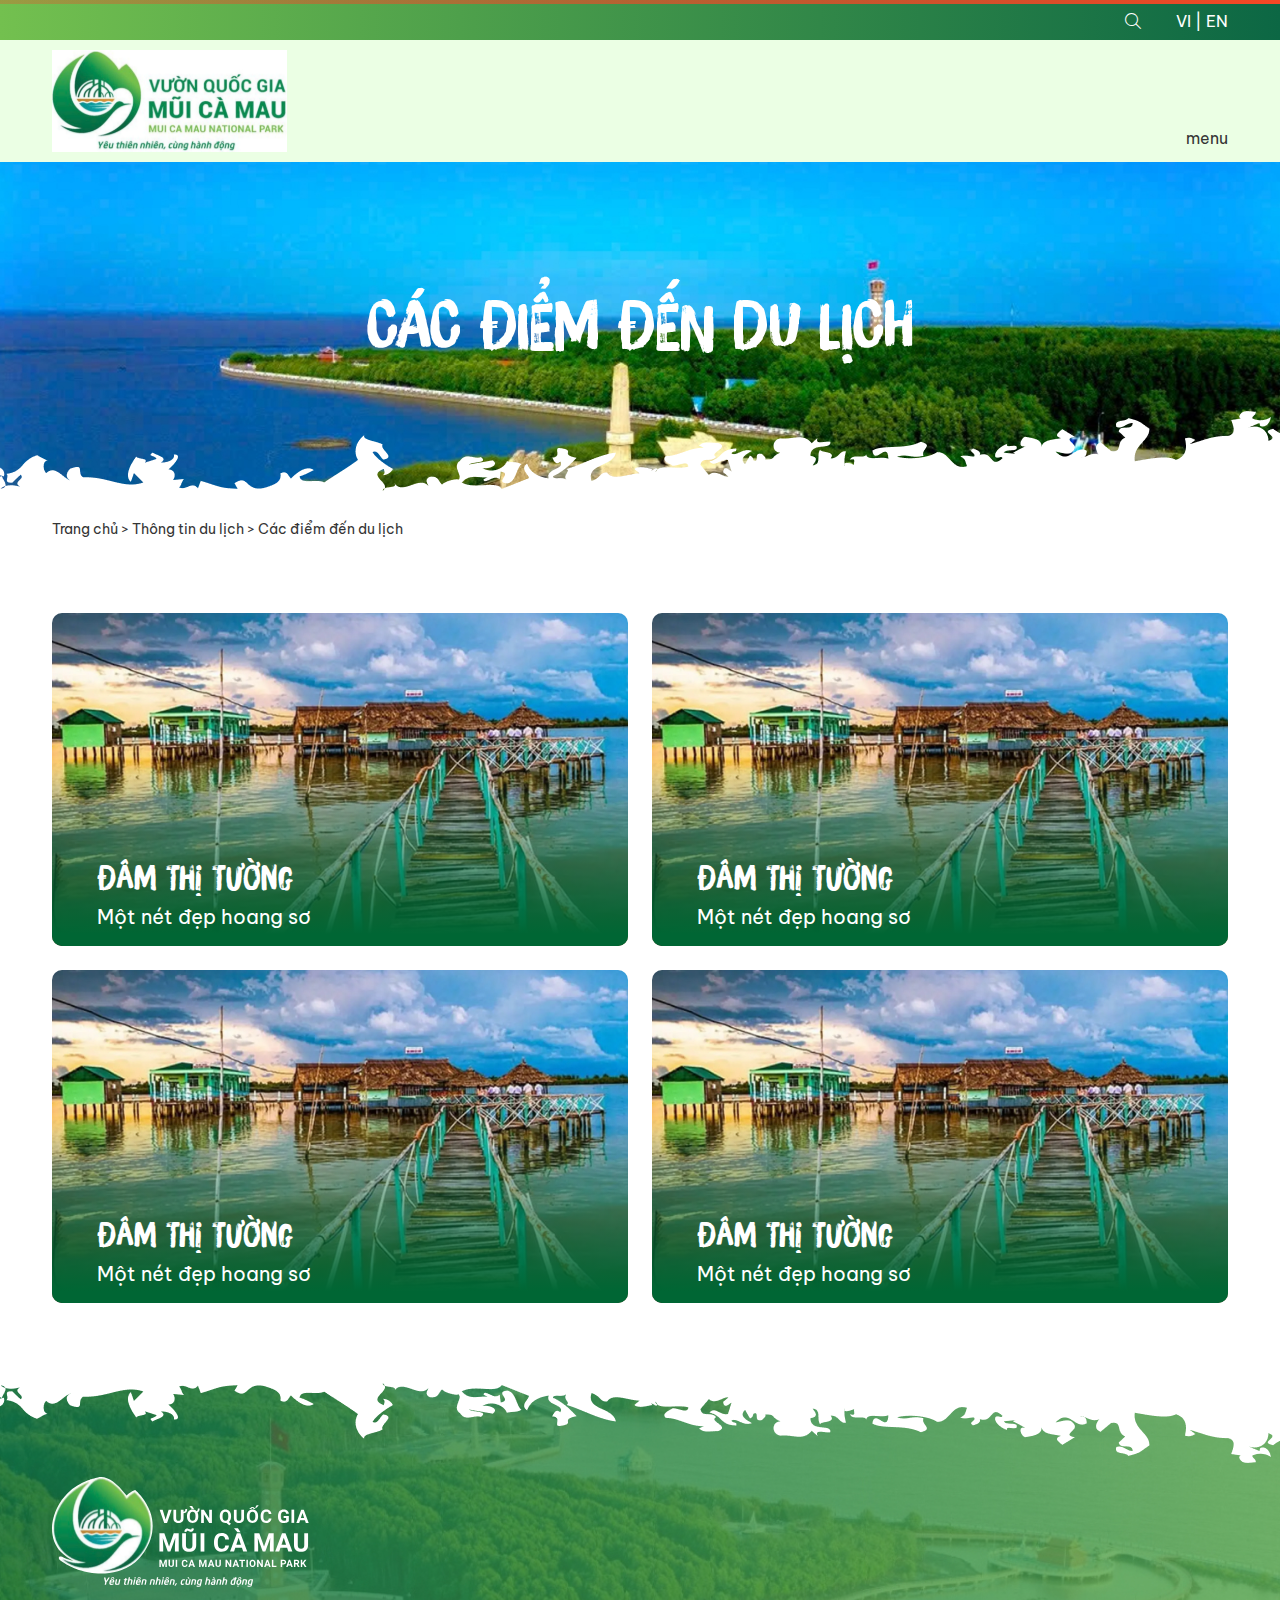
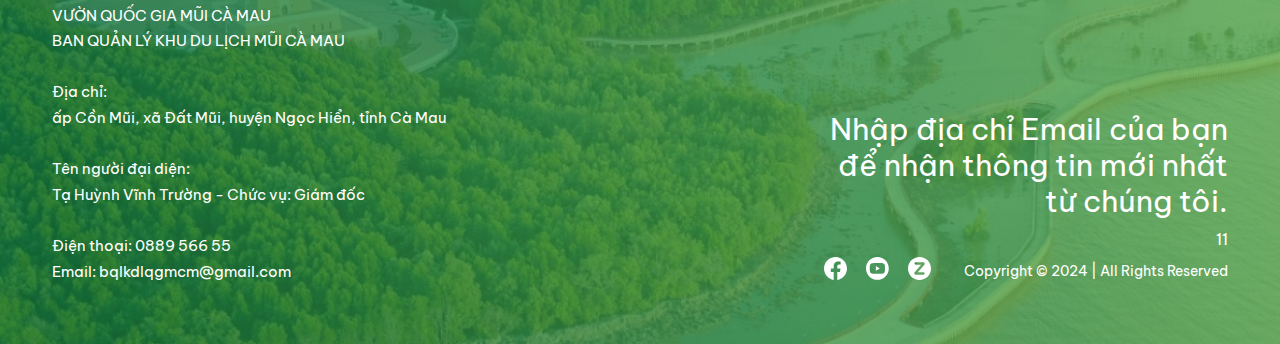
<file: danh-sach-tour.html>
<!DOCTYPE html>
<html lang="en">

<head>
    <meta charset="UTF-8">
    <meta http-equiv="X-UA-Compatible" content="IE=edge">
    <meta name="viewport" content="width=device-width, initial-scale=1.0">
    <link rel="stylesheet" href="./assets/css/bootstrap.min.css">
    <link rel="stylesheet" href="./assets/css/styles.css">
    <link rel="stylesheet" href="./assets/css/all.min.css">
    <link rel="stylesheet" href="./assets/css/aos.css">
    <link rel="stylesheet" href="./assets/css/swiper-bundle.min.css">
    <title>Blue</title>
    <style>
        :root {
            --primary: #0D8D50;
            --primary01: #F54725;
            --clText: #353535;
            --clText01: #fff;
        }
    </style>
</head>

<body>
    <header>
		<div class="wrap-header">
            <div class="hd01">
                <div class="container text-end">
                    <div class="hd01-row">
                        <div class="hd01-search">
                            <a href=""><i class="fa-light fa-magnifying-glass"></i></a>
                        </div>
                        <div class="hd01-lang">
                            VI | EN
                        </div>
                    </div>
                </div>
            </div>
            <div class="hd02">
                <div class="container">
                    <div class="hd02-row d-flex justify-content-between align-items-end">
                         <div class="hd02-logo">
                            <a href="./"><img src="./assets/images/logo.svg" alt=""></a>
                         </div>
                         <div class="hd02-nav">
                            menu
                         </div>
                    </div>
                </div>
            </div>
        </div>
    </header>
    <main>
		<section class="hd-page">
            <div class="p-bg" style="background-image: url(./assets/images/ds-img00.jpg);">
                <div class="container">
                    <h1 class="tt-page text-center">CÁC ĐIỂM ĐẾN DU LỊCH</h1>
                </div>
            </div>
            <div class="p-breadcrum">
                <div class="container">
                    Trang chủ > Thông tin du lịch > Các điểm đến du lịch
                </div>
            </div>
        </section>
        <section class="ds-tour">
            <div class="container">
                <div class="row">
                    <div class="col-xl-6 col-md-6 col-sm-12 mb-4">
                        <div class="layout-tour tour02" style="background-image: url(./assets/images/ho-img03.jpg);">
                            <a href=""></a>
                            <div class="h3-info">
                                <div class="ow">
                                    <h3>Đầm Thị Tường</h3>
                                    <p>Một nét đẹp hoang sơ</p>
                                </div>
                            </div>
                        </div>
                    </div>
                    <div class="col-xl-6 col-md-6 col-sm-12 mb-4">
                        <div class="layout-tour tour02" style="background-image: url(./assets/images/ho-img03.jpg);">
                            <a href=""></a>
                            <div class="h3-info">
                                <div class="ow">
                                    <h3>Đầm Thị Tường</h3>
                                    <p>Một nét đẹp hoang sơ</p>
                                </div>
                            </div>
                        </div>
                    </div>
                    <div class="col-xl-6 col-md-6 col-sm-12 mb-4">
                        <div class="layout-tour tour02" style="background-image: url(./assets/images/ho-img03.jpg);">
                            <a href=""></a>
                            <div class="h3-info">
                                <div class="ow">
                                    <h3>Đầm Thị Tường</h3>
                                    <p>Một nét đẹp hoang sơ</p>
                                </div>
                            </div>
                        </div>
                    </div>
                    <div class="col-xl-6 col-md-6 col-sm-12 mb-4">
                        <div class="layout-tour tour02" style="background-image: url(./assets/images/ho-img03.jpg);">
                            <a href=""></a>
                            <div class="h3-info">
                                <div class="ow">
                                    <h3>Đầm Thị Tường</h3>
                                    <p>Một nét đẹp hoang sơ</p>
                                </div>
                            </div>
                        </div>
                    </div>
                </div>
            </div>
        </section>
    </main>
    <footer>
		<div class="wrap-ft">
            <div class="container">
                <div class="row align-items-end">
                    <div class="col-xl-6 col-md-6 col-sm-12">
                        <a href="./"><img src="./assets/images/logo-ft.svg" alt=""></a>
                        <div class="ft-info mt-3">
                            VƯỜN QUỐC GIA MŨI CÀ MAU<br>
                            BAN QUẢN LÝ KHU DU LỊCH MŨI CÀ MAU<br><br>

                            Địa chỉ:<br>
                            ấp Cồn Mũi, xã Đất Mũi, huyện Ngọc Hiển, tỉnh Cà Mau<br><br>

                            Tên người đại diện:<br>
                            Tạ Huỳnh Vĩnh Trường - Chức vụ: Giám đốc<br><br>

                            Điện thoại: 0889 566 55<br>
                            Email: bqlkdlqgmcm@gmail.com
                        </div>
                    </div>
                    <div class="col-xl-6 col-md-6 col-sm-12 text-end mt-4">
                        <h3>Nhập địa chỉ Email của bạn <br>để nhận thông tin mới nhất<br> từ chúng tôi.</h3>
                        <form action="" method="post">11</form>
                        <ul>
                            <li>
                                <a href="" target="_blank"><img src="./assets/images/ft-img02.svg" alt="Facebook"></a>
                                <a href="" target="_blank"><img src="./assets/images/ft-img03.svg" alt="Youtube"></a>
                                <a href="" target="_blank"><img src="./assets/images/ft-img04.svg" alt="Zing"></a>
                            </li>
                            <li>Copyright © 2024  | All Rights Reserved</li>
                        </ul>
                    </div>
                </div>
            </div>
        </div>
        <a href="#" id="page-top"><i class="fa-sharp fa-regular fa-chevron-up"></i></a>
    </footer>
    <script src="./assets/scripts/jquery.min.js"></script>
    <script src="./assets/scripts/bootstrap.min.js"></script>
    <script src="./assets/scripts/swiper-bundle.min.js"></script>
    <script src="./assets/scripts/aos.js"></script>
    <script src="./assets/scripts/main.js"></script>
    <script>
        
        var hoSlider03 = new Swiper(".hoSlider03", {
            slidesPerView: 2.25,
            loop: true,
            centeredSlides: true,
            spaceBetween: 20,
            navigation: {
                nextEl: ".next03",
                prevEl: ".prev03",
            },
            breakpoints: {
                320: {
                    slidesPerView: 1.25,
                },
                640: {
                    slidesPerView: 1.25,
                },
                768: {
                    slidesPerView: 1.25,
                },
                1024: {
                    slidesPerView: 2.25,
                },
            },
        });
        var hoSlider01 = new Swiper(".hoSlider01", {
            loop: true,
            pagination: {
                el: ".pagination01",
            },
        });

        var hoSlider07 = new Swiper(".hoSlider07", {
            slidesPerView: 3,
            spaceBetween: 70,
            navigation: {
                nextEl: ".next07",
                prevEl: ".prev07",
            },
            breakpoints: {
                320: {
                    slidesPerView: 1,
                    spaceBetween: 20,
                },
                640: {
                    slidesPerView: 2,
                    spaceBetween: 20,
                },
                768: {
                    slidesPerView: 3,
                    spaceBetween: 20,
                },
                1024: {
                    slidesPerView: 3,
                    spaceBetween: 70,
                },
            },
        });
    </script>
</body>

</html>
</file>
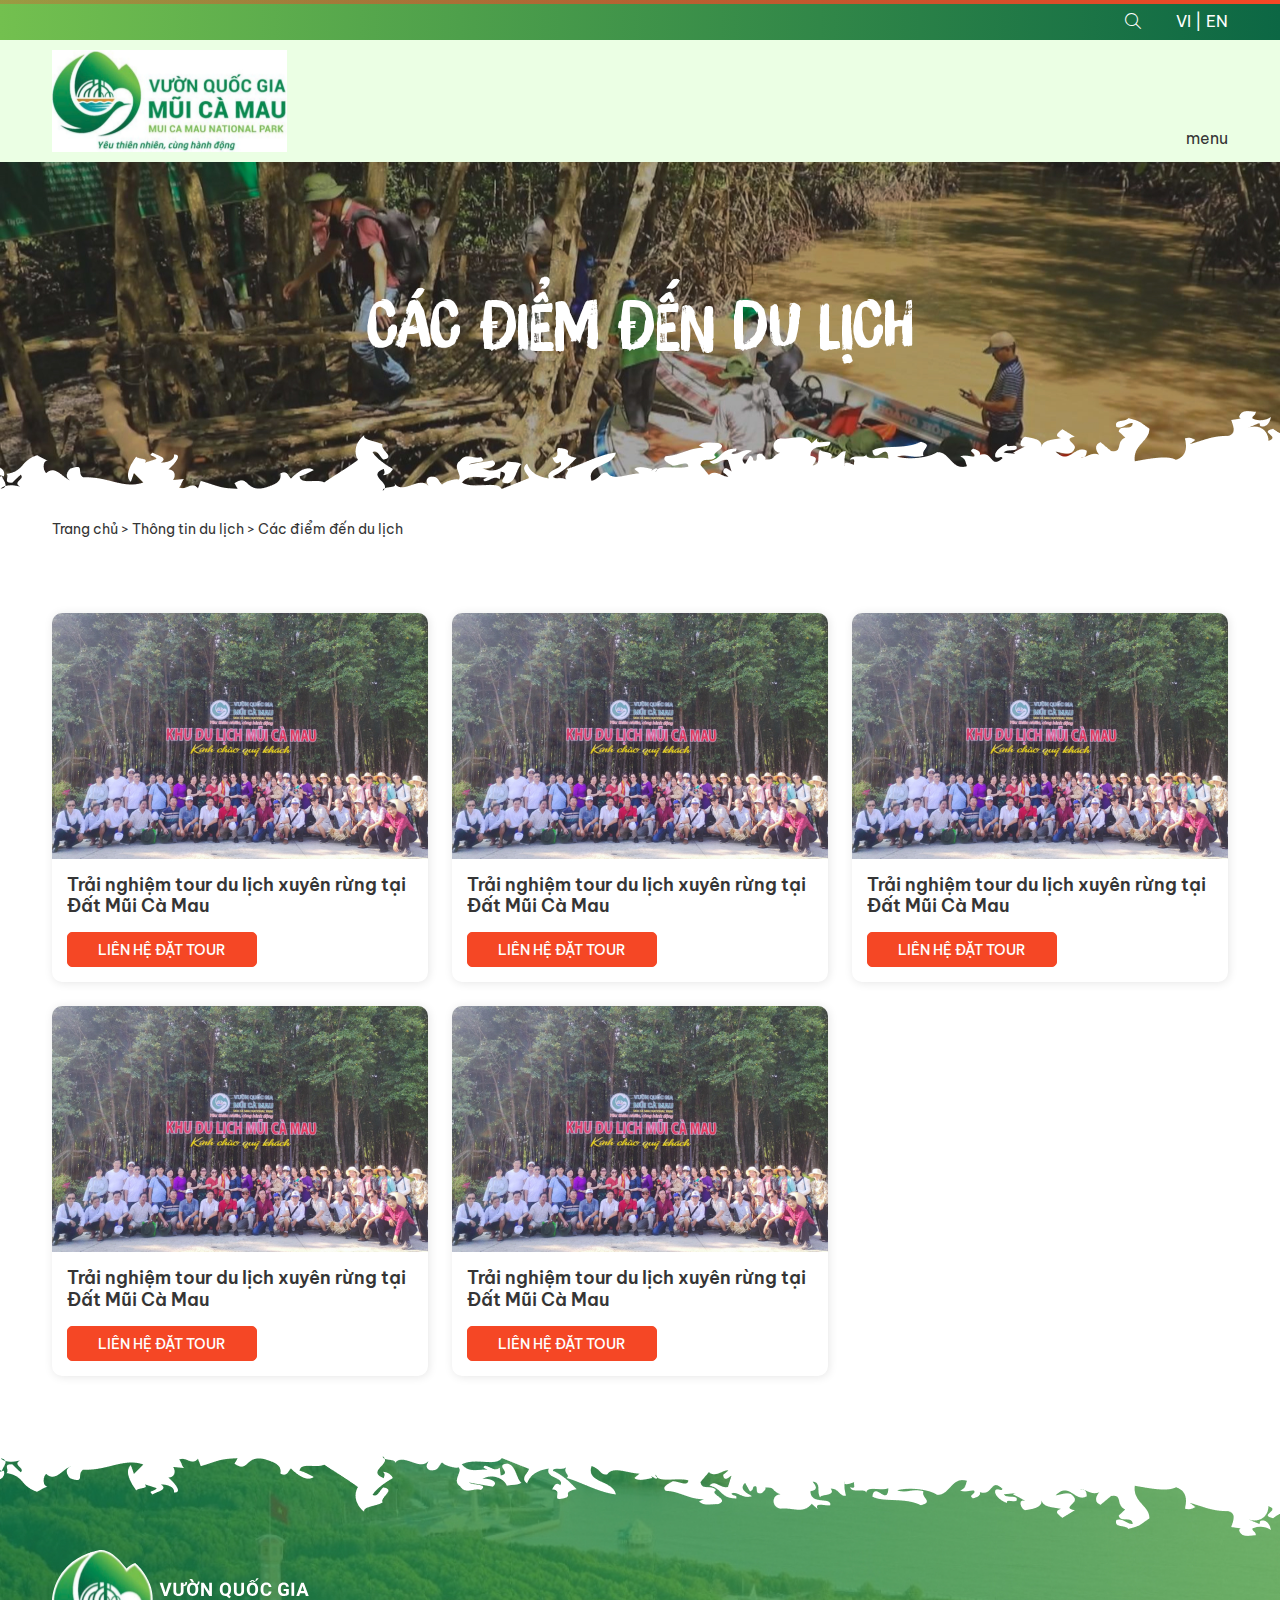
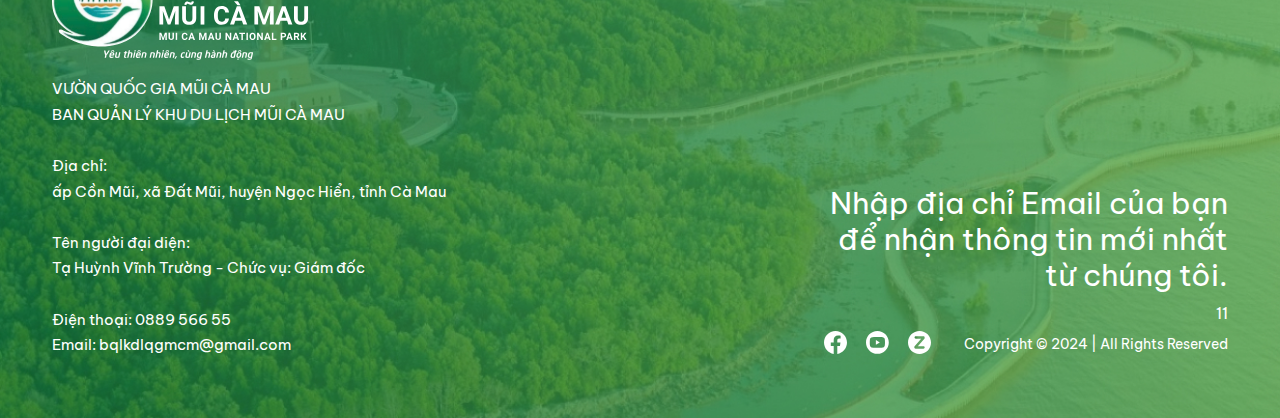
<file: danh-sach-tuyen.html>
<!DOCTYPE html>
<html lang="en">

<head>
    <meta charset="UTF-8">
    <meta http-equiv="X-UA-Compatible" content="IE=edge">
    <meta name="viewport" content="width=device-width, initial-scale=1.0">
    <link rel="stylesheet" href="./assets/css/bootstrap.min.css">
    <link rel="stylesheet" href="./assets/css/styles.css">
    <link rel="stylesheet" href="./assets/css/all.min.css">
    <link rel="stylesheet" href="./assets/css/aos.css">
    <link rel="stylesheet" href="./assets/css/swiper-bundle.min.css">
    <title>Blue</title>
    <style>
        :root {
            --primary: #0D8D50;
            --primary01: #F54725;
            --clText: #353535;
            --clText01: #fff;
        }
    </style>
</head>

<body>
    <header>
		<div class="wrap-header">
            <div class="hd01">
                <div class="container text-end">
                    <div class="hd01-row">
                        <div class="hd01-search">
                            <a href=""><i class="fa-light fa-magnifying-glass"></i></a>
                        </div>
                        <div class="hd01-lang">
                            VI | EN
                        </div>
                    </div>
                </div>
            </div>
            <div class="hd02">
                <div class="container">
                    <div class="hd02-row d-flex justify-content-between align-items-end">
                         <div class="hd02-logo">
                            <a href="./"><img src="./assets/images/logo.svg" alt=""></a>
                         </div>
                         <div class="hd02-nav">
                            menu
                         </div>
                    </div>
                </div>
            </div>
        </div>
    </header>
    <main>
		<section class="hd-page">
            <div class="p-bg" style="background-image: url(./assets/images/t-img00.jpg);">
                <div class="container">
                    <h1 class="tt-page text-center">CÁC ĐIỂM ĐẾN DU LỊCH</h1>
                </div>
            </div>
            <div class="p-breadcrum">
                <div class="container">
                    Trang chủ > Thông tin du lịch > Các điểm đến du lịch
                </div>
            </div>
        </section>
        <section class="ds-tuyen">
            <div class="container">
                <div class="row align-items-stretch">
                    <div class="col-xl-4 col-md-4 col-sm-12 mb-4">
                        <div class="layout-tuyen">
                            <div class="t-img">
                                <a href=""><img src="./assets/images/t-img01.jpg" alt=""></a>
                            </div>
                            <div class="t-info">
                                <h3><a href="">Trải nghiệm tour du lịch xuyên rừng tại Đất Mũi Cà Mau</a></h3>
                                <a href="" class="btn-style01">LIÊN HỆ ĐẶT TOUR</a>
                            </div>
                        </div>
                    </div>
                    <div class="col-xl-4 col-md-4 col-sm-12 mb-4">
                        <div class="layout-tuyen">
                            <div class="t-img">
                                <a href=""><img src="./assets/images/t-img01.jpg" alt=""></a>
                            </div>
                            <div class="t-info">
                                <h3><a href="">Trải nghiệm tour du lịch xuyên rừng tại Đất Mũi Cà Mau</a></h3>
                                <a href="" class="btn-style01">LIÊN HỆ ĐẶT TOUR</a>
                            </div>
                        </div>
                    </div>
                    <div class="col-xl-4 col-md-4 col-sm-12 mb-4">
                        <div class="layout-tuyen">
                            <div class="t-img">
                                <a href=""><img src="./assets/images/t-img01.jpg" alt=""></a>
                            </div>
                            <div class="t-info">
                                <h3><a href="">Trải nghiệm tour du lịch xuyên rừng tại Đất Mũi Cà Mau</a></h3>
                                <a href="" class="btn-style01">LIÊN HỆ ĐẶT TOUR</a>
                            </div>
                        </div>
                    </div>
                    <div class="col-xl-4 col-md-4 col-sm-12 mb-4">
                        <div class="layout-tuyen">
                            <div class="t-img">
                                <a href=""><img src="./assets/images/t-img01.jpg" alt=""></a>
                            </div>
                            <div class="t-info">
                                <h3><a href="">Trải nghiệm tour du lịch xuyên rừng tại Đất Mũi Cà Mau</a></h3>
                                <a href="" class="btn-style01">LIÊN HỆ ĐẶT TOUR</a>
                            </div>
                        </div>
                    </div>
                    <div class="col-xl-4 col-md-4 col-sm-12 mb-4">
                        <div class="layout-tuyen">
                            <div class="t-img">
                                <a href=""><img src="./assets/images/t-img01.jpg" alt=""></a>
                            </div>
                            <div class="t-info">
                                <h3><a href="">Trải nghiệm tour du lịch xuyên rừng tại Đất Mũi Cà Mau</a></h3>
                                <a href="" class="btn-style01">LIÊN HỆ ĐẶT TOUR</a>
                            </div>
                        </div>
                    </div>
                </div>
            </div>
        </section>
    </main>
    <footer>
		<div class="wrap-ft">
            <div class="container">
                <div class="row align-items-end">
                    <div class="col-xl-6 col-md-6 col-sm-12">
                        <a href="./"><img src="./assets/images/logo-ft.svg" alt=""></a>
                        <div class="ft-info mt-3">
                            VƯỜN QUỐC GIA MŨI CÀ MAU<br>
                            BAN QUẢN LÝ KHU DU LỊCH MŨI CÀ MAU<br><br>

                            Địa chỉ:<br>
                            ấp Cồn Mũi, xã Đất Mũi, huyện Ngọc Hiển, tỉnh Cà Mau<br><br>

                            Tên người đại diện:<br>
                            Tạ Huỳnh Vĩnh Trường - Chức vụ: Giám đốc<br><br>

                            Điện thoại: 0889 566 55<br>
                            Email: bqlkdlqgmcm@gmail.com
                        </div>
                    </div>
                    <div class="col-xl-6 col-md-6 col-sm-12 text-end mt-4">
                        <h3>Nhập địa chỉ Email của bạn <br>để nhận thông tin mới nhất<br> từ chúng tôi.</h3>
                        <form action="" method="post">11</form>
                        <ul>
                            <li>
                                <a href="" target="_blank"><img src="./assets/images/ft-img02.svg" alt="Facebook"></a>
                                <a href="" target="_blank"><img src="./assets/images/ft-img03.svg" alt="Youtube"></a>
                                <a href="" target="_blank"><img src="./assets/images/ft-img04.svg" alt="Zing"></a>
                            </li>
                            <li>Copyright © 2024  | All Rights Reserved</li>
                        </ul>
                    </div>
                </div>
            </div>
        </div>
        <a href="#" id="page-top"><i class="fa-sharp fa-regular fa-chevron-up"></i></a>
    </footer>
    <script src="./assets/scripts/jquery.min.js"></script>
    <script src="./assets/scripts/bootstrap.min.js"></script>
    <script src="./assets/scripts/swiper-bundle.min.js"></script>
    <script src="./assets/scripts/aos.js"></script>
    <script src="./assets/scripts/main.js"></script>
    <script>
        
        var hoSlider03 = new Swiper(".hoSlider03", {
            slidesPerView: 2.25,
            loop: true,
            centeredSlides: true,
            spaceBetween: 20,
            navigation: {
                nextEl: ".next03",
                prevEl: ".prev03",
            },
            breakpoints: {
                320: {
                    slidesPerView: 1.25,
                },
                640: {
                    slidesPerView: 1.25,
                },
                768: {
                    slidesPerView: 1.25,
                },
                1024: {
                    slidesPerView: 2.25,
                },
            },
        });
        var hoSlider01 = new Swiper(".hoSlider01", {
            loop: true,
            pagination: {
                el: ".pagination01",
            },
        });

        var hoSlider07 = new Swiper(".hoSlider07", {
            slidesPerView: 3,
            spaceBetween: 70,
            navigation: {
                nextEl: ".next07",
                prevEl: ".prev07",
            },
            breakpoints: {
                320: {
                    slidesPerView: 1,
                    spaceBetween: 20,
                },
                640: {
                    slidesPerView: 2,
                    spaceBetween: 20,
                },
                768: {
                    slidesPerView: 3,
                    spaceBetween: 20,
                },
                1024: {
                    slidesPerView: 3,
                    spaceBetween: 70,
                },
            },
        });
    </script>
</body>

</html>
</file>
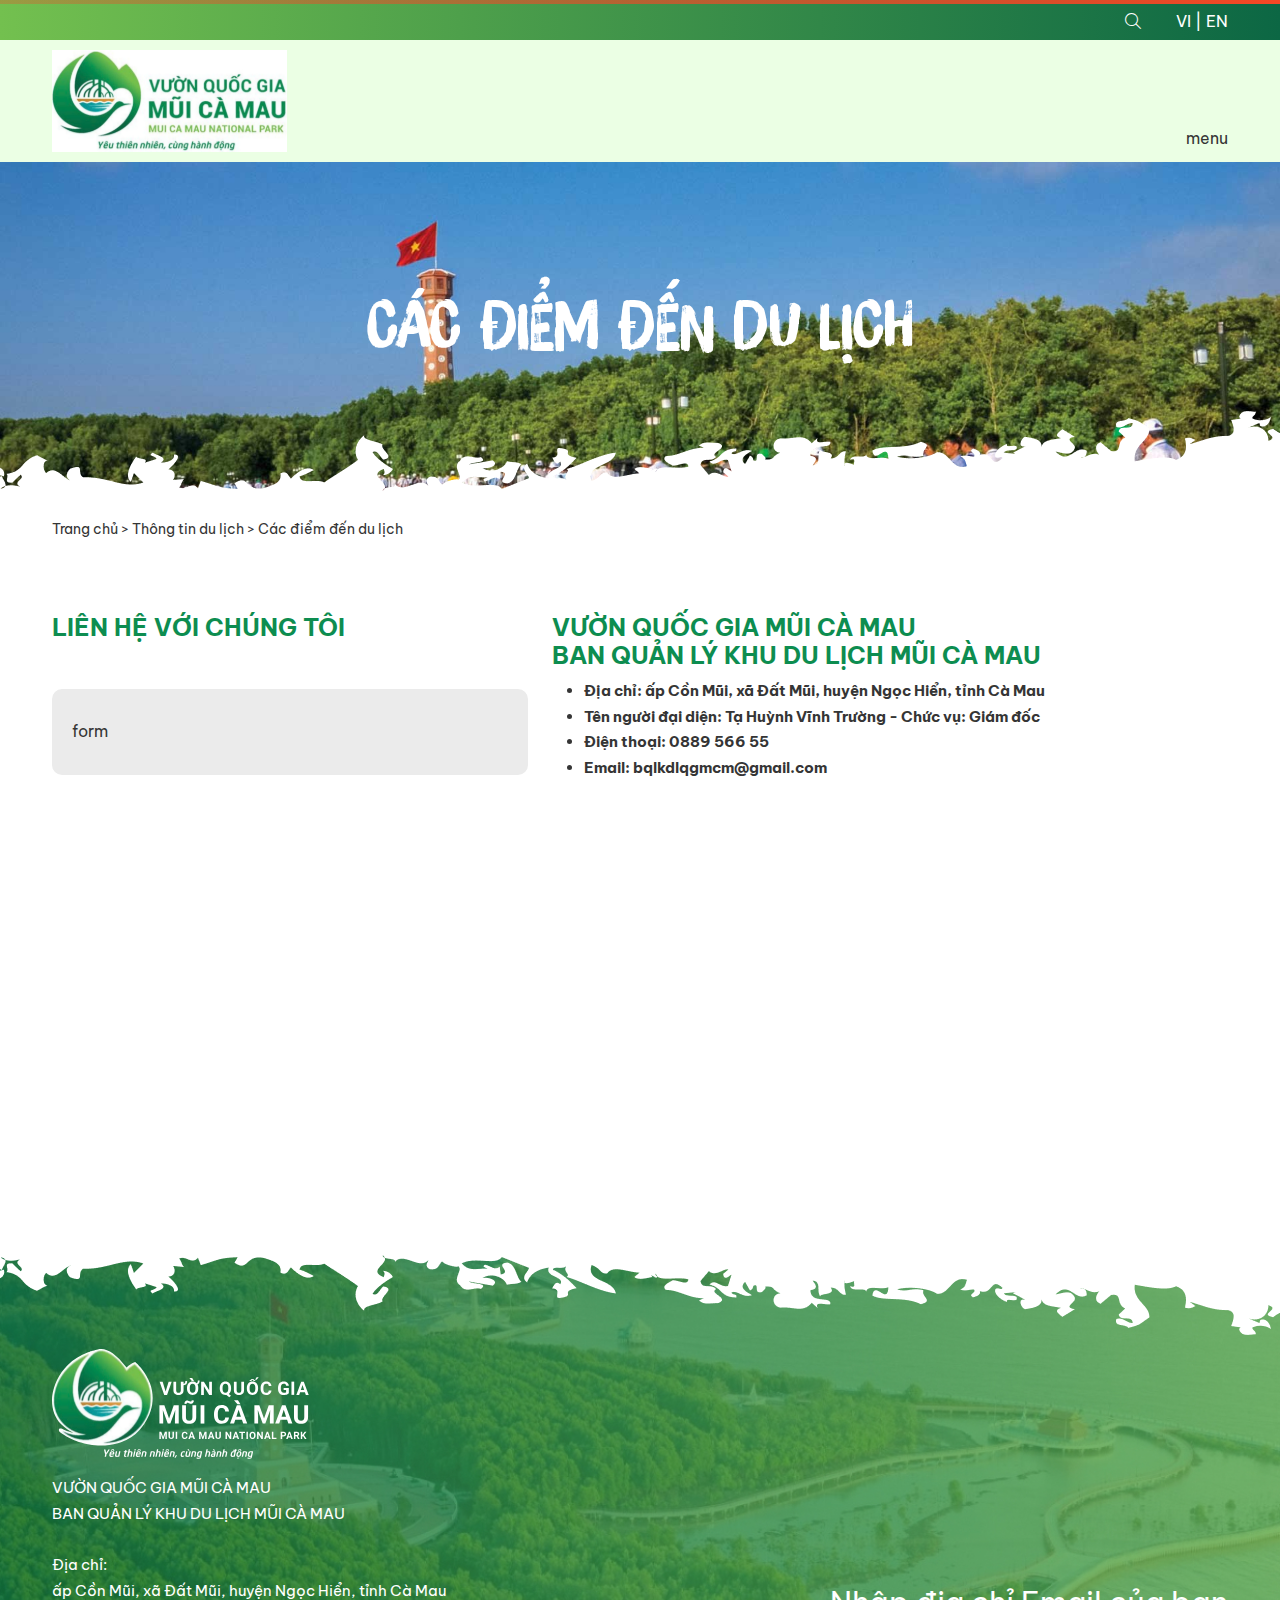
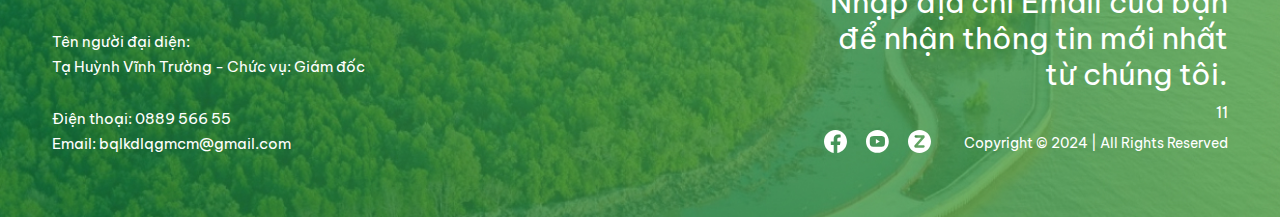
<file: lien-he.html>
<!DOCTYPE html>
<html lang="en">

<head>
    <meta charset="UTF-8">
    <meta http-equiv="X-UA-Compatible" content="IE=edge">
    <meta name="viewport" content="width=device-width, initial-scale=1.0">
    <link rel="stylesheet" href="./assets/css/bootstrap.min.css">
    <link rel="stylesheet" href="./assets/css/styles.css">
    <link rel="stylesheet" href="./assets/css/all.min.css">
    <link rel="stylesheet" href="./assets/css/aos.css">
    <link rel="stylesheet" href="./assets/css/swiper-bundle.min.css">
    <title>Blue</title>
    <style>
        :root {
            --primary: #0D8D50;
            --primary01: #F54725;
            --clText: #353535;
            --clText01: #fff;
        }
    </style>
</head>

<body>
    <header>
		<div class="wrap-header">
            <div class="hd01">
                <div class="container text-end">
                    <div class="hd01-row">
                        <div class="hd01-search">
                            <a href=""><i class="fa-light fa-magnifying-glass"></i></a>
                        </div>
                        <div class="hd01-lang">
                            VI | EN
                        </div>
                    </div>
                </div>
            </div>
            <div class="hd02">
                <div class="container">
                    <div class="hd02-row d-flex justify-content-between align-items-end">
                         <div class="hd02-logo">
                            <a href="./"><img src="./assets/images/logo.svg" alt=""></a>
                         </div>
                         <div class="hd02-nav">
                            menu
                         </div>
                    </div>
                </div>
            </div>
        </div>
    </header>
    <main>
		<section class="hd-page">
            <div class="p-bg" style="background-image: url(./assets/images/tt-img00.jpg);">
                <div class="container">
                    <h1 class="tt-page text-center">CÁC ĐIỂM ĐẾN DU LỊCH</h1>
                </div>
            </div>
            <div class="p-breadcrum">
                <div class="container">
                    Trang chủ > Thông tin du lịch > Các điểm đến du lịch
                </div>
            </div>
        </section>
        <section class="p-lienhe">
            <div class="container">
                <div class="row">
                    <div class="col-xl-5 col-md-5 col-sm-12 mb-4">
                        <h3 class="mb-5">LIÊN HỆ VỚI CHÚNG TÔI</h3>
                        <div class="lh-form">
                            form
                        </div>
                    </div>
                    <div class="col-xl-7 col-md-7 col-sm-12">
                        <h3>VƯỜN QUỐC GIA MŨI CÀ MAU <br>BAN QUẢN LÝ KHU DU LỊCH MŨI CÀ MAU</h3>
                        <ul>
                            <li>Địa chỉ: ấp Cồn Mũi, xã Đất Mũi, huyện Ngọc Hiển, tỉnh Cà Mau</li>
                            <li>Tên người đại diện: Tạ Huỳnh Vĩnh Trường - Chức vụ: Giám đốc</li>
                            <li>Điện thoại: 0889 566 55</li>
                            <li>Email: bqlkdlqgmcm@gmail.com</li>
                        </ul>
                        <div class="lh-maps">
                            <iframe src="https://www.google.com/maps/embed?pb=!1m18!1m12!1m3!1d63118.5936656169!2d104.64909484863279!3d8.604437500000001!2m3!1f0!2f0!3f0!3m2!1i1024!2i768!4f13.1!3m3!1m2!1s0x31a415ff491ee697%3A0xe19c00b55a2b432!2zRHUgbOG7i2NoIHNpbmggdGjDoWkgY-G7mW5nIMSR4buTbmcgTcWpaSBDw6AgTWF1IC0gSG9tZXN0YXkgSOG6o2kgTmFt!5e0!3m2!1svi!2s!4v1727103241400!5m2!1svi!2s" width="600" height="450" style="border:0;" allowfullscreen="" loading="lazy" referrerpolicy="no-referrer-when-downgrade"></iframe>
                        </div>
                    </div>
                </div>
            </div>
        </section>
    </main>
    <footer>
		<div class="wrap-ft">
            <div class="container">
                <div class="row align-items-end">
                    <div class="col-xl-6 col-md-6 col-sm-12">
                        <a href="./"><img src="./assets/images/logo-ft.svg" alt=""></a>
                        <div class="ft-info mt-3">
                            VƯỜN QUỐC GIA MŨI CÀ MAU<br>
                            BAN QUẢN LÝ KHU DU LỊCH MŨI CÀ MAU<br><br>

                            Địa chỉ:<br>
                            ấp Cồn Mũi, xã Đất Mũi, huyện Ngọc Hiển, tỉnh Cà Mau<br><br>

                            Tên người đại diện:<br>
                            Tạ Huỳnh Vĩnh Trường - Chức vụ: Giám đốc<br><br>

                            Điện thoại: 0889 566 55<br>
                            Email: bqlkdlqgmcm@gmail.com
                        </div>
                    </div>
                    <div class="col-xl-6 col-md-6 col-sm-12 text-end mt-4">
                        <h3>Nhập địa chỉ Email của bạn <br>để nhận thông tin mới nhất<br> từ chúng tôi.</h3>
                        <form action="" method="post">11</form>
                        <ul>
                            <li>
                                <a href="" target="_blank"><img src="./assets/images/ft-img02.svg" alt="Facebook"></a>
                                <a href="" target="_blank"><img src="./assets/images/ft-img03.svg" alt="Youtube"></a>
                                <a href="" target="_blank"><img src="./assets/images/ft-img04.svg" alt="Zing"></a>
                            </li>
                            <li>Copyright © 2024  | All Rights Reserved</li>
                        </ul>
                    </div>
                </div>
            </div>
        </div>
        <a href="#" id="page-top"><i class="fa-sharp fa-regular fa-chevron-up"></i></a>
    </footer>
    <script src="./assets/scripts/jquery.min.js"></script>
    <script src="./assets/scripts/bootstrap.min.js"></script>
    <script src="./assets/scripts/swiper-bundle.min.js"></script>
    <script src="./assets/scripts/aos.js"></script>
    <script src="./assets/scripts/main.js"></script>
    <script>
        
        var hoSlider03 = new Swiper(".hoSlider03", {
            slidesPerView: 2.25,
            loop: true,
            centeredSlides: true,
            spaceBetween: 20,
            navigation: {
                nextEl: ".next03",
                prevEl: ".prev03",
            },
            breakpoints: {
                320: {
                    slidesPerView: 1.25,
                },
                640: {
                    slidesPerView: 1.25,
                },
                768: {
                    slidesPerView: 1.25,
                },
                1024: {
                    slidesPerView: 2.25,
                },
            },
        });
        var hoSlider01 = new Swiper(".hoSlider01", {
            loop: true,
            pagination: {
                el: ".pagination01",
            },
        });

        var hoSlider07 = new Swiper(".hoSlider07", {
            slidesPerView: 3,
            spaceBetween: 70,
            navigation: {
                nextEl: ".next07",
                prevEl: ".prev07",
            },
            breakpoints: {
                320: {
                    slidesPerView: 1,
                    spaceBetween: 20,
                },
                640: {
                    slidesPerView: 2,
                    spaceBetween: 20,
                },
                768: {
                    slidesPerView: 3,
                    spaceBetween: 20,
                },
                1024: {
                    slidesPerView: 3,
                    spaceBetween: 70,
                },
            },
        });
    </script>
</body>

</html>
</file>
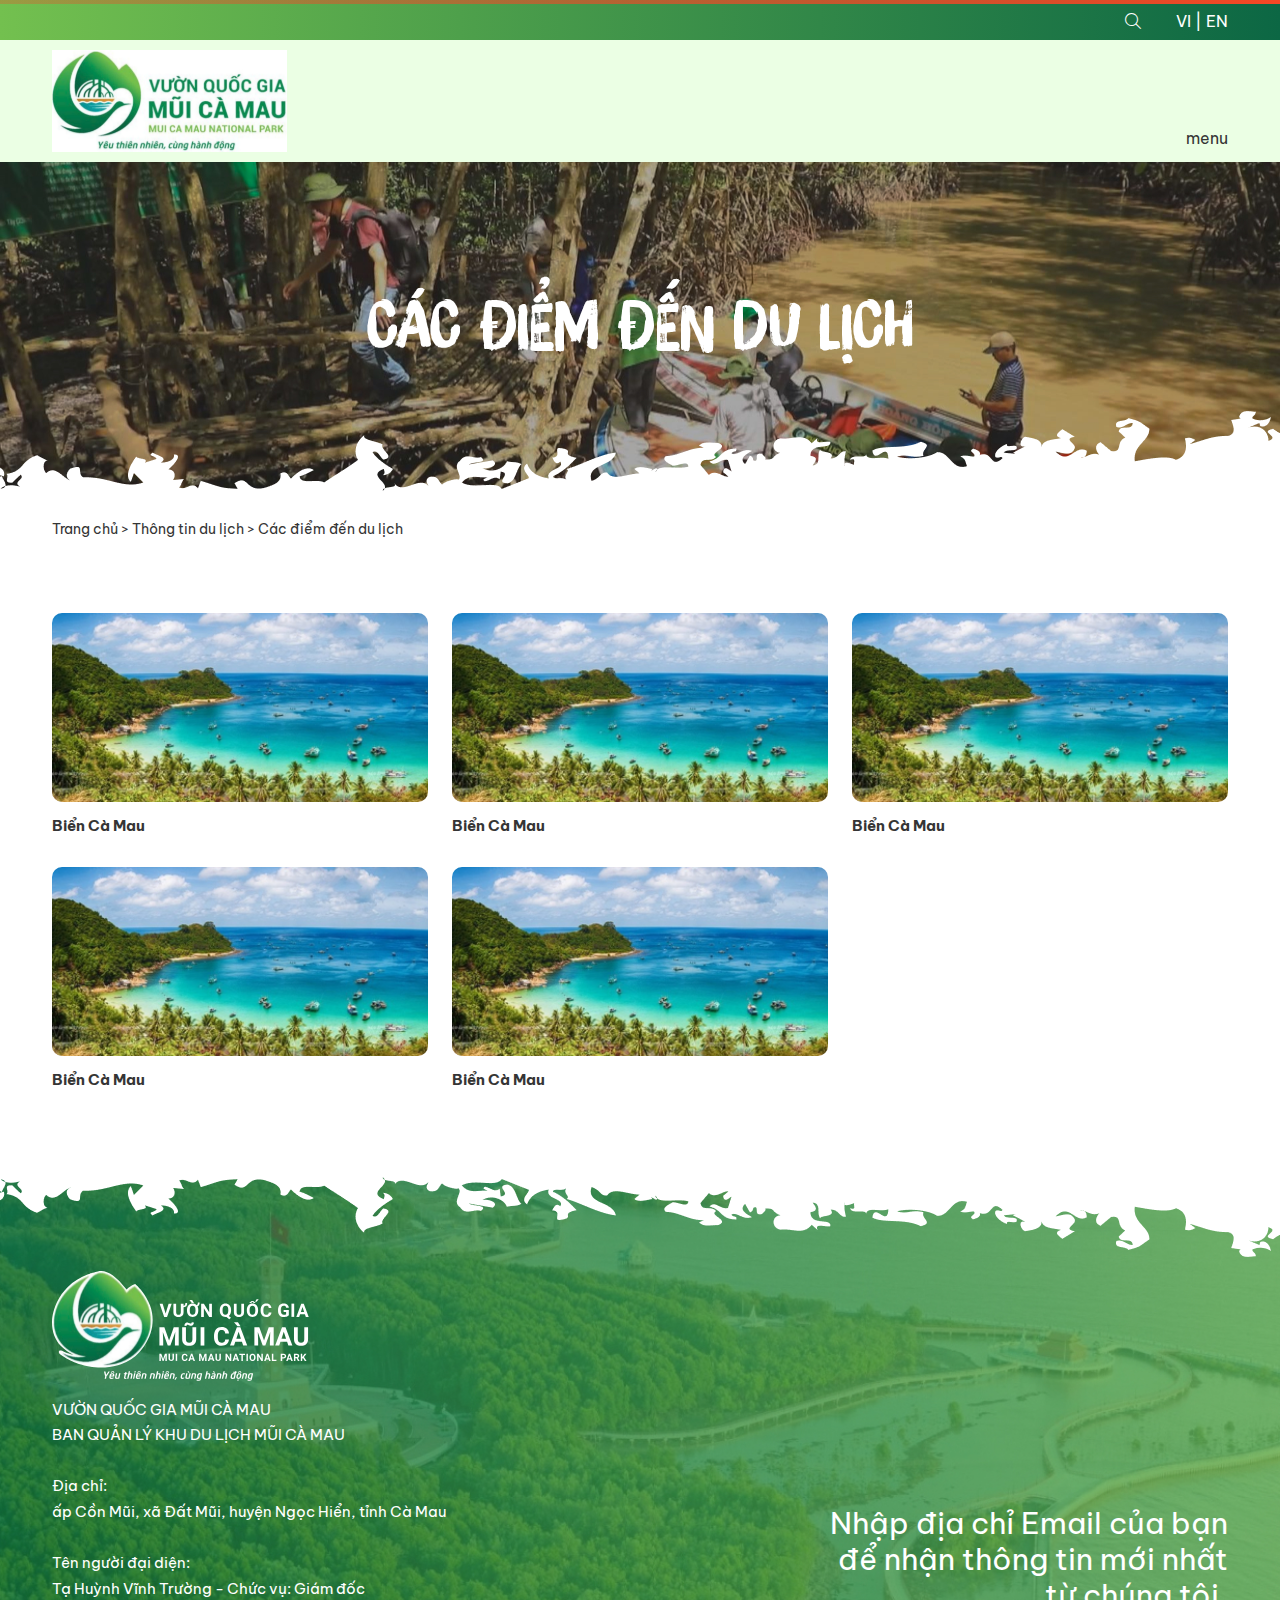
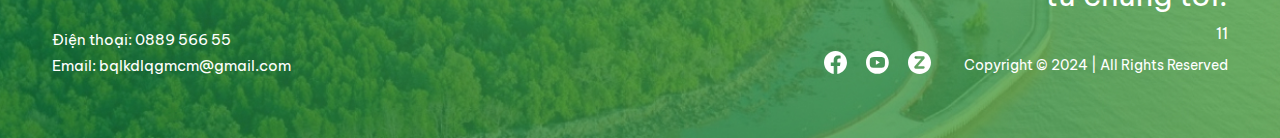
<file: thu-vien-anh.html>
<!DOCTYPE html>
<html lang="en">

<head>
    <meta charset="UTF-8">
    <meta http-equiv="X-UA-Compatible" content="IE=edge">
    <meta name="viewport" content="width=device-width, initial-scale=1.0">
    <link rel="stylesheet" href="./assets/css/bootstrap.min.css">
    <link rel="stylesheet" href="./assets/css/styles.css">
    <link rel="stylesheet" href="./assets/css/all.min.css">
    <link rel="stylesheet" href="./assets/css/aos.css">
    <link rel="stylesheet" href="./assets/css/swiper-bundle.min.css">
    <title>Blue</title>
    <style>
        :root {
            --primary: #0D8D50;
            --primary01: #F54725;
            --clText: #353535;
            --clText01: #fff;
        }
    </style>
</head>

<body>
    <header>
		<div class="wrap-header">
            <div class="hd01">
                <div class="container text-end">
                    <div class="hd01-row">
                        <div class="hd01-search">
                            <a href=""><i class="fa-light fa-magnifying-glass"></i></a>
                        </div>
                        <div class="hd01-lang">
                            VI | EN
                        </div>
                    </div>
                </div>
            </div>
            <div class="hd02">
                <div class="container">
                    <div class="hd02-row d-flex justify-content-between align-items-end">
                         <div class="hd02-logo">
                            <a href="./"><img src="./assets/images/logo.svg" alt=""></a>
                         </div>
                         <div class="hd02-nav">
                            menu
                         </div>
                    </div>
                </div>
            </div>
        </div>
    </header>
    <main>
		<section class="hd-page">
            <div class="p-bg" style="background-image: url(./assets/images/t-img00.jpg);">
                <div class="container">
                    <h1 class="tt-page text-center">CÁC ĐIỂM ĐẾN DU LỊCH</h1>
                </div>
            </div>
            <div class="p-breadcrum">
                <div class="container">
                    Trang chủ > Thông tin du lịch > Các điểm đến du lịch
                </div>
            </div>
        </section>
        <section class="ds-thuvien">
            <div class="container">
                <div class="row">
                    <div class="col-xl-4 col-md-4 col-sm-6 col-12 mb-4">
                        <div class="layout-thuvien">
                            <div class="tv-img">
                                <a href=""><img src="./assets/images/tv-img00.jpg" alt=""></a>
                            </div>
                            <h3><a href="">Biển Cà Mau</a></h3>
                        </div>
                    </div>
                    <div class="col-xl-4 col-md-4 col-sm-6 col-12 mb-4">
                        <div class="layout-thuvien">
                            <div class="tv-img">
                                <a href=""><img src="./assets/images/tv-img00.jpg" alt=""></a>
                            </div>
                            <h3><a href="">Biển Cà Mau</a></h3>
                        </div>
                    </div>
                    <div class="col-xl-4 col-md-4 col-sm-6 col-12 mb-4">
                        <div class="layout-thuvien">
                            <div class="tv-img">
                                <a href=""><img src="./assets/images/tv-img00.jpg" alt=""></a>
                            </div>
                            <h3><a href="">Biển Cà Mau</a></h3>
                        </div>
                    </div>
                    <div class="col-xl-4 col-md-4 col-sm-6 col-12 mb-4">
                        <div class="layout-thuvien">
                            <div class="tv-img">
                                <a href=""><img src="./assets/images/tv-img00.jpg" alt=""></a>
                            </div>
                            <h3><a href="">Biển Cà Mau</a></h3>
                        </div>
                    </div>
                    <div class="col-xl-4 col-md-4 col-sm-6 col-12 mb-4">
                        <div class="layout-thuvien">
                            <div class="tv-img">
                                <a href=""><img src="./assets/images/tv-img00.jpg" alt=""></a>
                            </div>
                            <h3><a href="">Biển Cà Mau</a></h3>
                        </div>
                    </div>
                </div>
            </div>
        </section>
    </main>
    <footer>
		<div class="wrap-ft">
            <div class="container">
                <div class="row align-items-end">
                    <div class="col-xl-6 col-md-6 col-sm-12">
                        <a href="./"><img src="./assets/images/logo-ft.svg" alt=""></a>
                        <div class="ft-info mt-3">
                            VƯỜN QUỐC GIA MŨI CÀ MAU<br>
                            BAN QUẢN LÝ KHU DU LỊCH MŨI CÀ MAU<br><br>

                            Địa chỉ:<br>
                            ấp Cồn Mũi, xã Đất Mũi, huyện Ngọc Hiển, tỉnh Cà Mau<br><br>

                            Tên người đại diện:<br>
                            Tạ Huỳnh Vĩnh Trường - Chức vụ: Giám đốc<br><br>

                            Điện thoại: 0889 566 55<br>
                            Email: bqlkdlqgmcm@gmail.com
                        </div>
                    </div>
                    <div class="col-xl-6 col-md-6 col-sm-12 text-end mt-4">
                        <h3>Nhập địa chỉ Email của bạn <br>để nhận thông tin mới nhất<br> từ chúng tôi.</h3>
                        <form action="" method="post">11</form>
                        <ul>
                            <li>
                                <a href="" target="_blank"><img src="./assets/images/ft-img02.svg" alt="Facebook"></a>
                                <a href="" target="_blank"><img src="./assets/images/ft-img03.svg" alt="Youtube"></a>
                                <a href="" target="_blank"><img src="./assets/images/ft-img04.svg" alt="Zing"></a>
                            </li>
                            <li>Copyright © 2024  | All Rights Reserved</li>
                        </ul>
                    </div>
                </div>
            </div>
        </div>
        <a href="#" id="page-top"><i class="fa-sharp fa-regular fa-chevron-up"></i></a>
    </footer>
    <script src="./assets/scripts/jquery.min.js"></script>
    <script src="./assets/scripts/bootstrap.min.js"></script>
    <script src="./assets/scripts/swiper-bundle.min.js"></script>
    <script src="./assets/scripts/aos.js"></script>
    <script src="./assets/scripts/main.js"></script>
    <script>
        
        var hoSlider03 = new Swiper(".hoSlider03", {
            slidesPerView: 2.25,
            loop: true,
            centeredSlides: true,
            spaceBetween: 20,
            navigation: {
                nextEl: ".next03",
                prevEl: ".prev03",
            },
            breakpoints: {
                320: {
                    slidesPerView: 1.25,
                },
                640: {
                    slidesPerView: 1.25,
                },
                768: {
                    slidesPerView: 1.25,
                },
                1024: {
                    slidesPerView: 2.25,
                },
            },
        });
        var hoSlider01 = new Swiper(".hoSlider01", {
            loop: true,
            pagination: {
                el: ".pagination01",
            },
        });

        var hoSlider07 = new Swiper(".hoSlider07", {
            slidesPerView: 3,
            spaceBetween: 70,
            navigation: {
                nextEl: ".next07",
                prevEl: ".prev07",
            },
            breakpoints: {
                320: {
                    slidesPerView: 1,
                    spaceBetween: 20,
                },
                640: {
                    slidesPerView: 2,
                    spaceBetween: 20,
                },
                768: {
                    slidesPerView: 3,
                    spaceBetween: 20,
                },
                1024: {
                    slidesPerView: 3,
                    spaceBetween: 70,
                },
            },
        });
    </script>
</body>

</html>
</file>
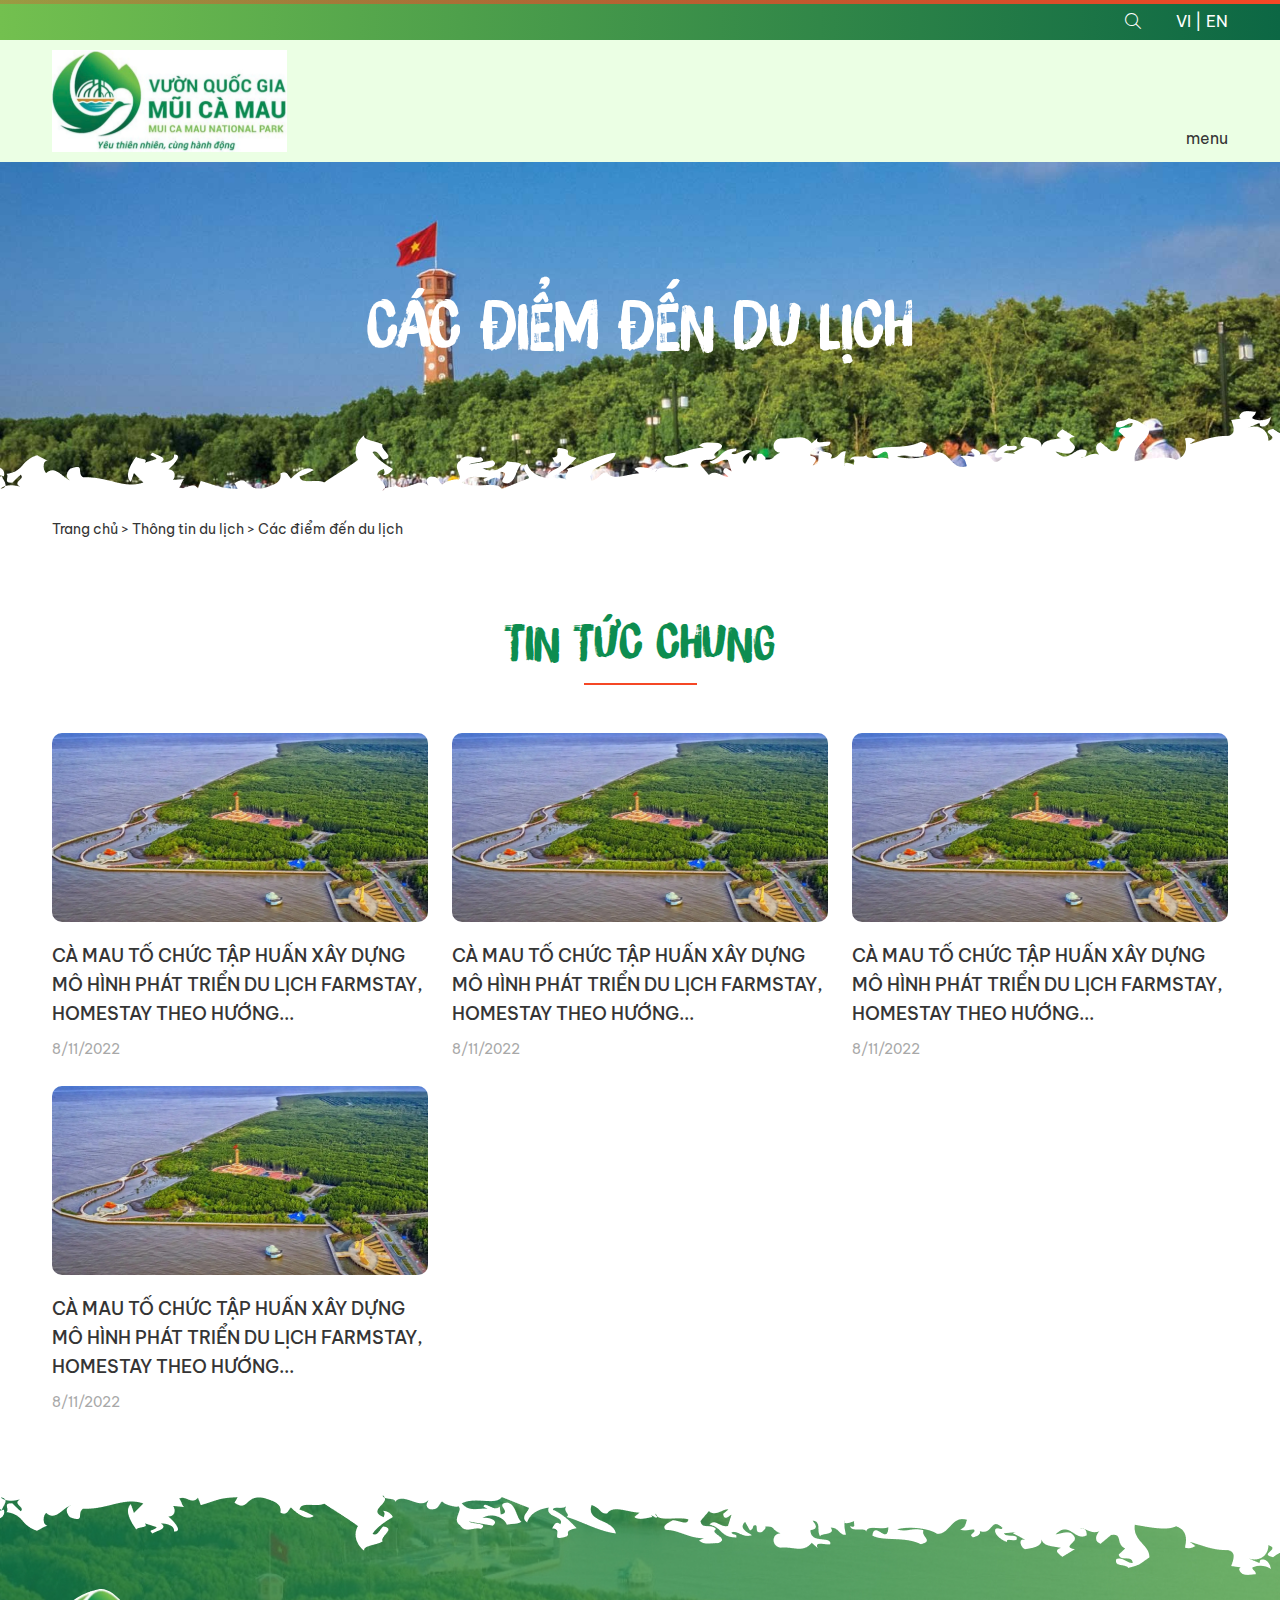
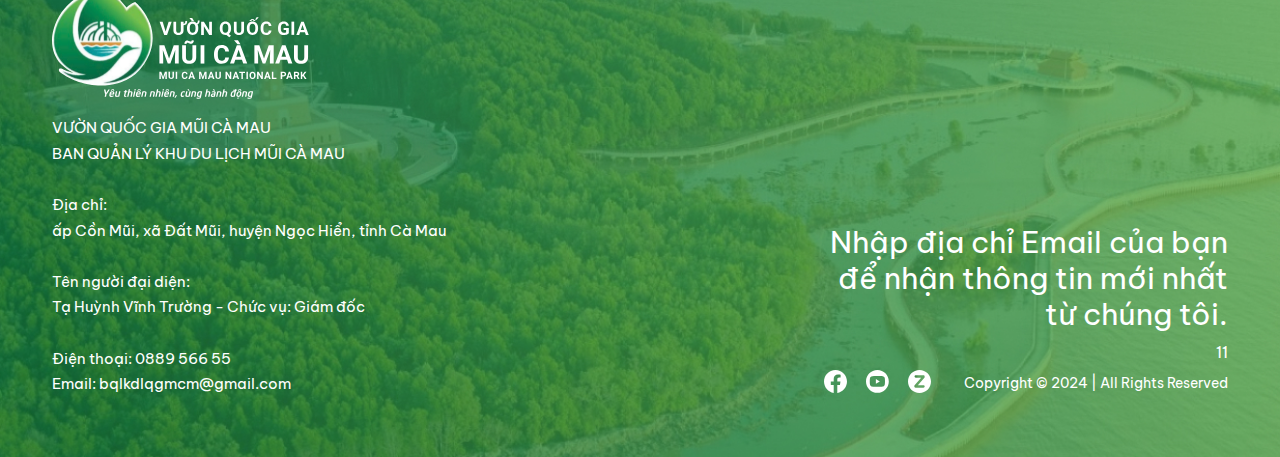
<file: tin-tuc.html>
<!DOCTYPE html>
<html lang="en">

<head>
    <meta charset="UTF-8">
    <meta http-equiv="X-UA-Compatible" content="IE=edge">
    <meta name="viewport" content="width=device-width, initial-scale=1.0">
    <link rel="stylesheet" href="./assets/css/bootstrap.min.css">
    <link rel="stylesheet" href="./assets/css/styles.css">
    <link rel="stylesheet" href="./assets/css/all.min.css">
    <link rel="stylesheet" href="./assets/css/aos.css">
    <link rel="stylesheet" href="./assets/css/swiper-bundle.min.css">
    <title>Blue</title>
    <style>
        :root {
            --primary: #0D8D50;
            --primary01: #F54725;
            --clText: #353535;
            --clText01: #fff;
        }
    </style>
</head>

<body>
    <header>
		<div class="wrap-header">
            <div class="hd01">
                <div class="container text-end">
                    <div class="hd01-row">
                        <div class="hd01-search">
                            <a href=""><i class="fa-light fa-magnifying-glass"></i></a>
                        </div>
                        <div class="hd01-lang">
                            VI | EN
                        </div>
                    </div>
                </div>
            </div>
            <div class="hd02">
                <div class="container">
                    <div class="hd02-row d-flex justify-content-between align-items-end">
                         <div class="hd02-logo">
                            <a href="./"><img src="./assets/images/logo.svg" alt=""></a>
                         </div>
                         <div class="hd02-nav">
                            menu
                         </div>
                    </div>
                </div>
            </div>
        </div>
    </header>
    <main>
		<section class="hd-page">
            <div class="p-bg" style="background-image: url(./assets/images/tt-img00.jpg);">
                <div class="container">
                    <h1 class="tt-page text-center">CÁC ĐIỂM ĐẾN DU LỊCH</h1>
                </div>
            </div>
            <div class="p-breadcrum">
                <div class="container">
                    Trang chủ > Thông tin du lịch > Các điểm đến du lịch
                </div>
            </div>
        </section>
        <section class="ds-tintuc">
            <div class="container">
                <h2 class="title-style01 text-center mb-5">TIN TỨC CHUNG</h2>
                <div class="row">
                    <div class="col-xl-4 col-md-4 col-sm-12 mb-4">
                        <div class="layout-new">
                            <div class="nw-img">
                                <a href=""><img src="./assets/images/ho-img14.jpg" alt=""></a>
                            </div>
                            <div class="nw-info">
                                <h3><a href="">CÀ MAU TỔ CHỨC TẬP HUẤN XÂY DỰNG MÔ HÌNH PHÁT TRIỂN DU LỊCH FARMSTAY, HOMESTAY THEO HƯỚNG...</a></h3>
                                <span class="nw-date">8/11/2022</span>
                            </div>
                        </div>
                    </div>
                    <div class="col-xl-4 col-md-4 col-sm-12 mb-4">
                        <div class="layout-new">
                            <div class="nw-img">
                                <a href=""><img src="./assets/images/ho-img14.jpg" alt=""></a>
                            </div>
                            <div class="nw-info">
                                <h3><a href="">CÀ MAU TỔ CHỨC TẬP HUẤN XÂY DỰNG MÔ HÌNH PHÁT TRIỂN DU LỊCH FARMSTAY, HOMESTAY THEO HƯỚNG...</a></h3>
                                <span class="nw-date">8/11/2022</span>
                            </div>
                        </div>
                    </div>
                    <div class="col-xl-4 col-md-4 col-sm-12 mb-4">
                        <div class="layout-new">
                            <div class="nw-img">
                                <a href=""><img src="./assets/images/ho-img14.jpg" alt=""></a>
                            </div>
                            <div class="nw-info">
                                <h3><a href="">CÀ MAU TỔ CHỨC TẬP HUẤN XÂY DỰNG MÔ HÌNH PHÁT TRIỂN DU LỊCH FARMSTAY, HOMESTAY THEO HƯỚNG...</a></h3>
                                <span class="nw-date">8/11/2022</span>
                            </div>
                        </div>
                    </div>
                    <div class="col-xl-4 col-md-4 col-sm-12 mb-4">
                        <div class="layout-new">
                            <div class="nw-img">
                                <a href=""><img src="./assets/images/ho-img14.jpg" alt=""></a>
                            </div>
                            <div class="nw-info">
                                <h3><a href="">CÀ MAU TỔ CHỨC TẬP HUẤN XÂY DỰNG MÔ HÌNH PHÁT TRIỂN DU LỊCH FARMSTAY, HOMESTAY THEO HƯỚNG...</a></h3>
                                <span class="nw-date">8/11/2022</span>
                            </div>
                        </div>
                    </div>

                </div>
            </div>
        </section>
    </main>
    <footer>
		<div class="wrap-ft">
            <div class="container">
                <div class="row align-items-end">
                    <div class="col-xl-6 col-md-6 col-sm-12">
                        <a href="./"><img src="./assets/images/logo-ft.svg" alt=""></a>
                        <div class="ft-info mt-3">
                            VƯỜN QUỐC GIA MŨI CÀ MAU<br>
                            BAN QUẢN LÝ KHU DU LỊCH MŨI CÀ MAU<br><br>

                            Địa chỉ:<br>
                            ấp Cồn Mũi, xã Đất Mũi, huyện Ngọc Hiển, tỉnh Cà Mau<br><br>

                            Tên người đại diện:<br>
                            Tạ Huỳnh Vĩnh Trường - Chức vụ: Giám đốc<br><br>

                            Điện thoại: 0889 566 55<br>
                            Email: bqlkdlqgmcm@gmail.com
                        </div>
                    </div>
                    <div class="col-xl-6 col-md-6 col-sm-12 text-end mt-4">
                        <h3>Nhập địa chỉ Email của bạn <br>để nhận thông tin mới nhất<br> từ chúng tôi.</h3>
                        <form action="" method="post">11</form>
                        <ul>
                            <li>
                                <a href="" target="_blank"><img src="./assets/images/ft-img02.svg" alt="Facebook"></a>
                                <a href="" target="_blank"><img src="./assets/images/ft-img03.svg" alt="Youtube"></a>
                                <a href="" target="_blank"><img src="./assets/images/ft-img04.svg" alt="Zing"></a>
                            </li>
                            <li>Copyright © 2024  | All Rights Reserved</li>
                        </ul>
                    </div>
                </div>
            </div>
        </div>
        <a href="#" id="page-top"><i class="fa-sharp fa-regular fa-chevron-up"></i></a>
    </footer>
    <script src="./assets/scripts/jquery.min.js"></script>
    <script src="./assets/scripts/bootstrap.min.js"></script>
    <script src="./assets/scripts/swiper-bundle.min.js"></script>
    <script src="./assets/scripts/aos.js"></script>
    <script src="./assets/scripts/main.js"></script>
    <script>
        
        var hoSlider03 = new Swiper(".hoSlider03", {
            slidesPerView: 2.25,
            loop: true,
            centeredSlides: true,
            spaceBetween: 20,
            navigation: {
                nextEl: ".next03",
                prevEl: ".prev03",
            },
            breakpoints: {
                320: {
                    slidesPerView: 1.25,
                },
                640: {
                    slidesPerView: 1.25,
                },
                768: {
                    slidesPerView: 1.25,
                },
                1024: {
                    slidesPerView: 2.25,
                },
            },
        });
        var hoSlider01 = new Swiper(".hoSlider01", {
            loop: true,
            pagination: {
                el: ".pagination01",
            },
        });

        var hoSlider07 = new Swiper(".hoSlider07", {
            slidesPerView: 3,
            spaceBetween: 70,
            navigation: {
                nextEl: ".next07",
                prevEl: ".prev07",
            },
            breakpoints: {
                320: {
                    slidesPerView: 1,
                    spaceBetween: 20,
                },
                640: {
                    slidesPerView: 2,
                    spaceBetween: 20,
                },
                768: {
                    slidesPerView: 3,
                    spaceBetween: 20,
                },
                1024: {
                    slidesPerView: 3,
                    spaceBetween: 70,
                },
            },
        });
    </script>
</body>

</html>
</file>
<file: assets/css/styles.css>
@import"https://fonts.googleapis.com/css2?family=Be+Vietnam+Pro:wght@300;400;500;700&family=Inter:wght@400;500;700;900&display=swap";@import"../fonts/fonts.css";:root{--fml: "Be Vietnam Pro", sans-serif;--fml01: "iCiel Brush Up"}html{font-size:16px}html body{margin:0;padding:0;color:var(--clText);overflow-x:hidden;line-height:160%;font-size:1rem;font-family:var(--fml)}img{max-width:100%;display:inline-block}.container{max-width:1200px}.swiper-button-next:after,.swiper-button-prev:after{display:none}.swiper-button-next:after,.swiper-button-prev:after{display:none}#page-top{position:fixed;bottom:60px;right:25px;z-index:999;cursor:pointer;background-color:var(--primary);color:#fff;width:50px;height:50px;text-align:center;line-height:50px}.wrap-header{background:#ebffe4;position:fixed;top:0;left:0;width:100%;z-index:99}.wrap-header .hd01{background:linear-gradient(270deg, #0C6744 0%, #73C04F 100%);color:#fff;position:relative;z-index:1;padding-top:9px;padding-bottom:5px}.wrap-header .hd01::before{content:"";height:4px;width:100%;background:linear-gradient(90deg, rgba(245, 71, 37, 0.3) 0%, #F54725 100%);position:absolute;top:0;left:0;z-index:1}.wrap-header .hd01 .hd01-row{display:flex;flex-wrap:wrap;align-items:center;justify-content:flex-end}.wrap-header .hd01 .hd01-row .hd01-search{padding-right:2.1875rem}.wrap-header .hd01 .hd01-row .hd01-search a{color:#fff}.wrap-header .hd02{padding-top:10px;padding-bottom:10px}main{margin-top:9.9375rem}.ho-content01{position:relative;z-index:1}.ho-content01::after{content:"";width:100%;height:100px;background-image:url(../images/ho-img01.png);background-position:top center;background-repeat:no-repeat;position:absolute;bottom:0;left:0;z-index:1}.ho-content01 .hoSlider01 .swiper-slide{height:calc(100vh - 9.9375rem);background-size:cover;background-position:center center;background-repeat:no-repeat;display:flex;align-items:center;justify-content:center;color:#fff;font-size:1.5rem;font-weight:600;text-transform:uppercase;position:relative;z-index:1}.ho-content01 .hoSlider01 .swiper-slide::after{content:"";width:100%;height:100%;position:absolute;top:0;left:0;z-index:-1;pointer-events:none;background-color:#000;opacity:.2}.ho-content01 .hoSlider01 .swiper-slide h2{font-family:var(--fml01);font-size:6rem;font-weight:500;color:#92e153}.ho-content01 .hoSlider01 .pa01 .container{position:relative;z-index:1}.ho-content01 .hoSlider01 .pagination01{text-align:right;bottom:25vh;pointer-events:none}.ho-content01 .hoSlider01 .pagination01 span{width:11px;height:11px;background-color:#fff;opacity:1;margin-left:.9375rem;margin-right:.9375rem}.ho-content01 .hoSlider01 .pagination01 span:last-child{margin-right:0}.ho-content01 .hoSlider01 .pagination01 .swiper-pagination-bullet-active{background-color:var(--primary01)}.btn-style01{text-decoration:none;color:#fff;background-color:var(--primary01);display:inline-block;padding:5px 30px 3px 30px;border-radius:5px;font-size:.875rem;font-weight:500;transition:ease all .35s;border:1px solid var(--primary01)}.btn-style01:hover{background-color:#fff;color:var(--primary01)}.title-style01{background-image:url(../images/ho-img02.png);background-position:bottom center;background-repeat:no-repeat;padding-bottom:15px;font-family:var(--fml01);color:var(--primary);text-transform:uppercase;font-size:3rem;font-weight:500}.nav-style01{width:32px !important;height:32px !important;border-radius:100%;background-color:var(--primary01);border:1px solid var(--primary01);border-radius:100%;color:#fff !important;text-align:center;line-height:32px !important;display:inline-block;transition:ease all .35s}.nav-style01:hover{background-color:#fff;color:var(--primary01) !important}.ho-content03{padding-top:2.5rem;padding-bottom:2.5rem}.ho-content03 .hoSlider03{position:relative;z-index:1}.ho-content04{background-color:#f2f2f2;padding-top:6.25rem;padding-bottom:6.25rem;position:relative;background-image:url(../images/ho-img07.png);background-position:center center;background-repeat:no-repeat;z-index:1}.ho-content04::before{content:"";background-image:url(../images/ho-img06.png);background-position:bottom center;background-repeat:no-repeat;position:absolute;top:0;left:0;width:100%;height:100px}.ho-content04::after{content:"";background-image:url(../images/ho-img01.png);background-position:top center;background-repeat:no-repeat;position:absolute;bottom:0;left:0;width:100%;height:100px}.ho-content04 ul{display:flex;flex-wrap:wrap;align-items:stretch}.ho-content04 ul li{list-style:none;width:33.333%;text-align:center;position:relative;z-index:1}.ho-content04 ul li:first-child::before{content:"";background-image:url(../images/ho-img11.png);width:7.5rem;height:2.625rem;background-size:contain;background-repeat:no-repeat;position:absolute;top:-20px;right:-3.4375rem;z-index:1}.ho-content04 ul li:last-child::before{content:"";background-image:url(../images/ho-img12.png);width:7.5rem;height:2.625rem;background-repeat:no-repeat;background-size:contain;position:absolute;bottom:2.1875rem;left:-3.4375rem;z-index:1}.ho-content04 ul li img{transition:ease all .35s}.ho-content04 ul li a{text-decoration:none}.ho-content04 ul li a:hover h3{color:var(--primary01)}.ho-content04 ul li a:hover img{transform:translateY(-20px)}.ho-content04 ul li h3{font-family:var(--fml01);font-size:2rem;font-weight:500;color:var(--primary);margin-top:1.5625rem;transition:ease all .35s}.ho-content05{padding-top:3.125rem;padding-bottom:3.125rem}.ho-content05 .h5-row{background-color:#f2f2f2;border-radius:10px}.ho-content05 .h5-row .h5-item{width:50%}.ho-content05 .h5-row .h5-item .h5-img{border-radius:10px;overflow:hidden;height:21.125rem}.ho-content05 .h5-row .h5-item .h5-img img{width:100%;height:100%;transition:ease all .35s;-o-object-fit:cover;object-fit:cover}.ho-content05 .h5-row .h5-item .h5-img img:hover{transform:scale(1.1)}.ho-content05 .h5-row .h5-item .h5-info{padding-left:3.125rem;padding-right:3.125rem}.ho-content05 .h5-row .h5-item .h5-info h3{font-family:var(--fml01);color:var(--primary);font-size:2rem;font-weight:500}.ho-content05 .h5-row .h5-item .h5-info a{text-decoration:none;color:#fff;background-color:var(--primary01);display:inline-block;padding:5px 30px 3px 30px;border-radius:5px;font-size:.875rem;font-weight:500;transition:ease all .35s;border:1px solid var(--primary01)}.ho-content05 .h5-row .h5-item .h5-info a:hover{background-color:#fff;color:var(--primary01)}.ho-content06{padding-top:3.125rem;padding-bottom:3.125rem}.layout-new .nw-img{border-radius:10px;overflow:hidden;height:11.8125rem;margin-bottom:1.25rem}.layout-new .nw-img img{transition:ease all .35s;width:100%;height:100%}.layout-new .nw-img img:hover{transform:scale(1.1)}.layout-new .nw-info h3{font-size:1.125rem;min-height:60px;line-height:160%}.layout-new .nw-info h3 a{text-decoration:none;color:inherit;overflow:hidden;text-overflow:ellipsis;display:-webkit-box;-webkit-line-clamp:3;-webkit-box-orient:vertical;transition:ease all .35s}.layout-new .nw-info h3 a:hover{color:var(--primary01)}.layout-new .nw-info .nw-date{display:block;color:#a8a8a8;font-size:14px}.ho-content07{padding-bottom:4.125rem;padding-top:3.125rem}.ho-content07 .h7-slider{position:relative;z-index:1}.ho-content07 .h7-slider .nav-style01{top:56% !important}.ho-content07 .h7-slider .grid-995{max-width:995px;width:100%;margin-left:auto;margin-right:auto}.ho-content07 .h7-slider .grid-995 .swiper-slide a{display:flex;align-items:center;justify-content:center;height:4.6875rem;background:#f4f4f4;border-radius:10px;text-decoration:none;font-size:1.125rem;font-weight:700;color:var(--primary);transition:ease all .35s;padding-left:.9375rem;padding-right:.9375rem}.ho-content07 .h7-slider .grid-995 .swiper-slide a:hover{background-color:var(--primary);color:#fff}.wrap-ft{background-image:url(../images/ft-img01.png);background-size:cover;background-position:center center;background-repeat:no-repeat;position:relative;z-index:1;padding-top:6.25rem;padding-bottom:3.75rem;color:#fff}.wrap-ft::before{content:"";width:100%;height:100px;background-image:url(../images/ft-img00.png);background-position:bottom center;background-repeat:no-repeat;position:absolute;top:0;left:0;z-index:1}.wrap-ft .ft-info{font-size:.9375rem}.wrap-ft h3{font-size:1.875rem;font-weight:400}.wrap-ft ul{margin:0;padding:0;font-size:0}.wrap-ft ul li{display:inline-block;vertical-align:bottom;font-size:.875rem}.wrap-ft ul li a{display:inline-block;margin:3px 8px}.wrap-ft ul li:first-child{padding-right:1.5625rem}.hd-page .p-bg{height:21.125rem;background-size:cover;background-position:center center;background-repeat:no-repeat;display:flex;align-items:center;justify-content:center;position:relative;z-index:1}.hd-page .p-bg::before{content:"";width:100%;height:100px;background-image:url(../images/ho-img01.png);background-position:top center;background-repeat:no-repeat;position:absolute;bottom:0;left:0;z-index:1}.hd-page .p-bg .tt-page{font-family:var(--fml01);font-size:4rem;font-weight:500;color:#fff}.hd-page .p-breadcrum{padding-top:1.25rem;padding-bottom:1.25rem;font-size:.875rem}.layout-tour{border-radius:10px;background-size:cover;background-position:center center;background-repeat:no-repeat;height:24.875rem;display:flex;align-items:flex-end;justify-content:flex-start;position:relative;z-index:1}.layout-tour:hover .h3-info{background:linear-gradient(360deg, #F54725 6.22%, rgba(245, 71, 37, 0) 95.85%)}.layout-tour:hover .h3-info .ow{transform:translateY(-20px)}.layout-tour a{display:block;width:100%;height:100%;position:absolute;top:0;left:0;z-index:1}.layout-tour .h3-info{padding:1.5625rem 2.8125rem 1rem 2.8125rem;background:linear-gradient(360deg, #006634 6.22%, rgba(52, 179, 36, 0) 95.85%);color:#fff;width:100%;font-size:1.25rem;min-height:192px;transition:ease all .35s;display:flex;align-items:flex-end;justify-content:flex-start;border-radius:10px}.layout-tour .h3-info .ow{transition:ease all .35s}.layout-tour .h3-info p{margin-bottom:0}.layout-tour .h3-info h3{font-size:2rem;font-weight:500;font-family:var(--fml01);overflow:hidden;text-overflow:ellipsis;display:-webkit-box;-webkit-line-clamp:1;-webkit-box-orient:vertical;text-decoration:none}.ds-tour{padding-top:3.125rem;padding-bottom:3.125rem}.layout-tour.tour02{height:20.8125rem}.p-chitiet{padding-top:3.125rem;padding-bottom:3.125rem}.p-chitiet h1{font-size:2rem;font-weight:600;color:var(--primary)}.grid-795{max-width:795px;width:100%;margin-left:auto;margin-right:auto}.layout-tuyen{height:100%;background-color:#fff;border-radius:10px;box-shadow:1px 1px 10px 0px rgba(0,0,0,.1019607843)}.layout-tuyen .t-img{overflow:hidden;border-top-left-radius:10px;border-top-right-radius:10px}.layout-tuyen .t-img img{height:15.375rem;-o-object-fit:cover;object-fit:cover;transition:ease all .35s}.layout-tuyen .t-img img:hover{transform:scale(1.1)}.layout-tuyen .t-info{padding:.9375rem}.layout-tuyen .t-info h3{font-size:1.125rem;font-weight:600;margin-bottom:.9375rem}.layout-tuyen .t-info h3 a{text-decoration:none;color:inherit;overflow:hidden;text-overflow:ellipsis;display:-webkit-box;-webkit-line-clamp:2;-webkit-box-orient:vertical;transition:ease all .35s}.layout-tuyen .t-info h3 a:hover{color:var(--primary01)}.ds-tuyen{padding-top:3.125rem;padding-bottom:3.125rem}.ct-tuyen h1{font-size:2rem;font-weight:600;color:var(--primary)}.ds-tintuc{padding-top:3.125rem;padding-bottom:3.125rem}.ds-thuvien{padding-top:3.125rem;padding-bottom:3.125rem}.layout-thuvien .tv-img{height:11.8125rem;overflow:hidden;border-radius:10px}.layout-thuvien .tv-img img{width:100%;height:100%;-o-object-fit:cover;object-fit:cover;transition:ease all .35s}.layout-thuvien .tv-img img:hover{transform:scale(1.1)}.layout-thuvien h3{font-size:.9375rem;color:#353535;margin-top:.9375rem;font-weight:700}.layout-thuvien h3 a{text-decoration:none;color:inherit;overflow:hidden;text-overflow:ellipsis;display:-webkit-box;-webkit-line-clamp:1;-webkit-box-orient:vertical;transition:ease all .35s}.layout-thuvien h3 a:hover{color:var(--primary01)}.p-lienhe{padding-top:3.125rem;padding-bottom:3.125rem}.p-lienhe h3{font-size:1.5rem;font-weight:700;color:var(--primary);text-transform:uppercase}.p-lienhe ul li{font-weight:700;font-size:.9375rem}.p-lienhe .lh-form{background-color:#ebebeb;border-radius:10px;padding:1.875rem 1.25rem}.p-lienhe .lh-maps{overflow:hidden;border-radius:10px}.p-lienhe .lh-maps iframe{height:395px;border-radius:10px;width:100%}@media(max-width: 1268px){.container{max-width:98%}html{font-size:14px}.ho-content07 .h7-slider .grid-995{max-width:88%}}@media(max-width: 767px){.ds-tintuc{padding-top:0;padding-bottom:20px}.ds-tuyen{padding-top:20px;padding-bottom:50px}.hd-page .p-bg .tt-page{font-size:32px}.ho-content05 .h5-row{display:block !important}.ho-content05 .h5-row .h5-item{width:100%}.ho-content05 .h5-row .h5-item:last-child{padding:20px}.ho-content05 .h5-row .h5-item .h5-info{padding-left:0;padding-right:0}.ho-content05 .h5-row .h5-item .h5-info h3{font-size:18px}.layout-tour{height:350px;font-size:14px}.hd02-logo img{max-width:150px;width:100%}main{margin-top:120px}.ho-content01 .hoSlider01 .swiper-slide h2{font-size:32px}.pa01{display:none}.title-style01{font-size:24px}.layout-tour .h3-info h3{font-size:20px}.layout-tour .h3-info{font-size:14px;min-height:100px;padding-left:20px;padding-right:20px}.layout-tour{height:250px}.ho-content04{padding-top:80px;padding-bottom:60px}.ho-content04 ul li{width:100%}.ho-content04 ul li:not(:last-child){margin-bottom:20px}.ho-content04 ul li:last-child::before{display:none}.ho-content04 ul li:first-child::before{display:none}.ho-content04 ul li h3{font-size:18px}.ho-content06{padding-top:0;padding-bottom:0}.ho-content06 .ow{margin-top:0 !important}.layout-new .nw-info h3{font-size:16px;min-height:auto}.wrap-ft h3{font-size:18px;line-height:150%}}/*# sourceMappingURL=styles.css.map */
</file>
